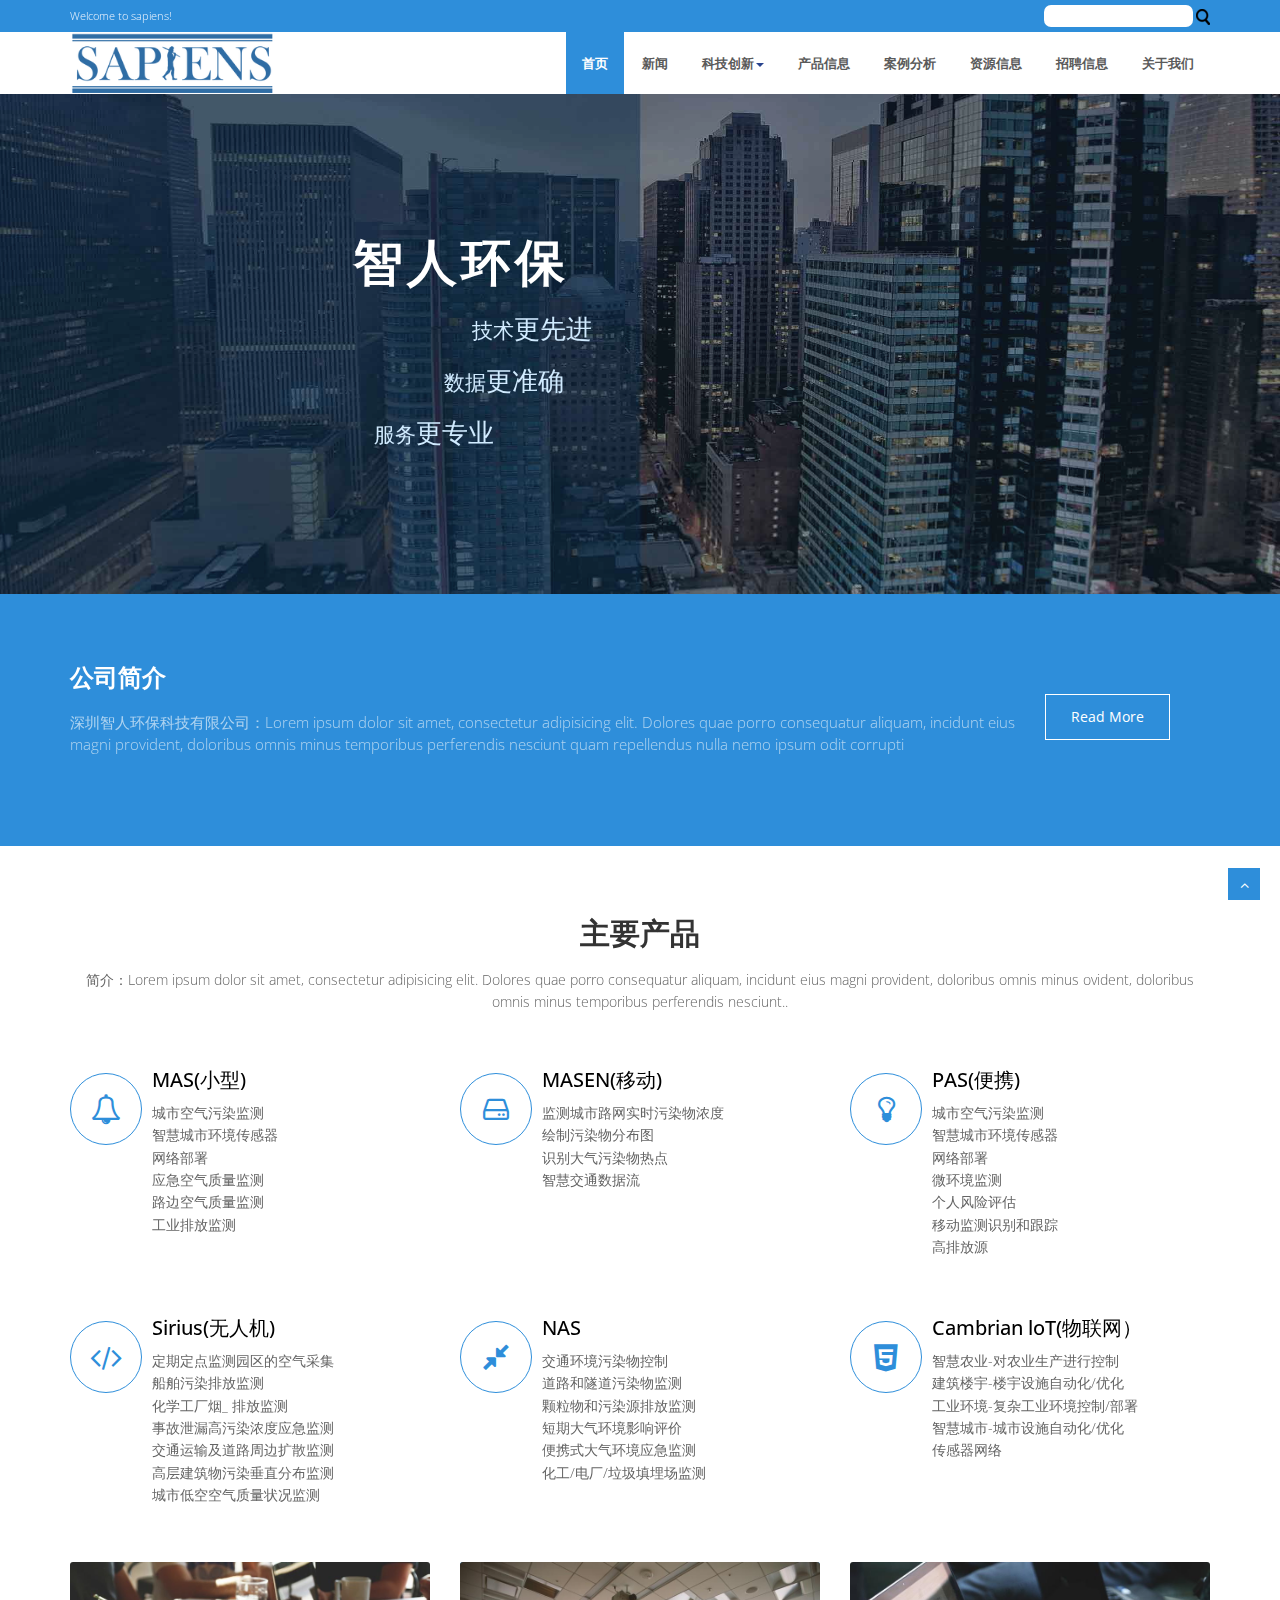
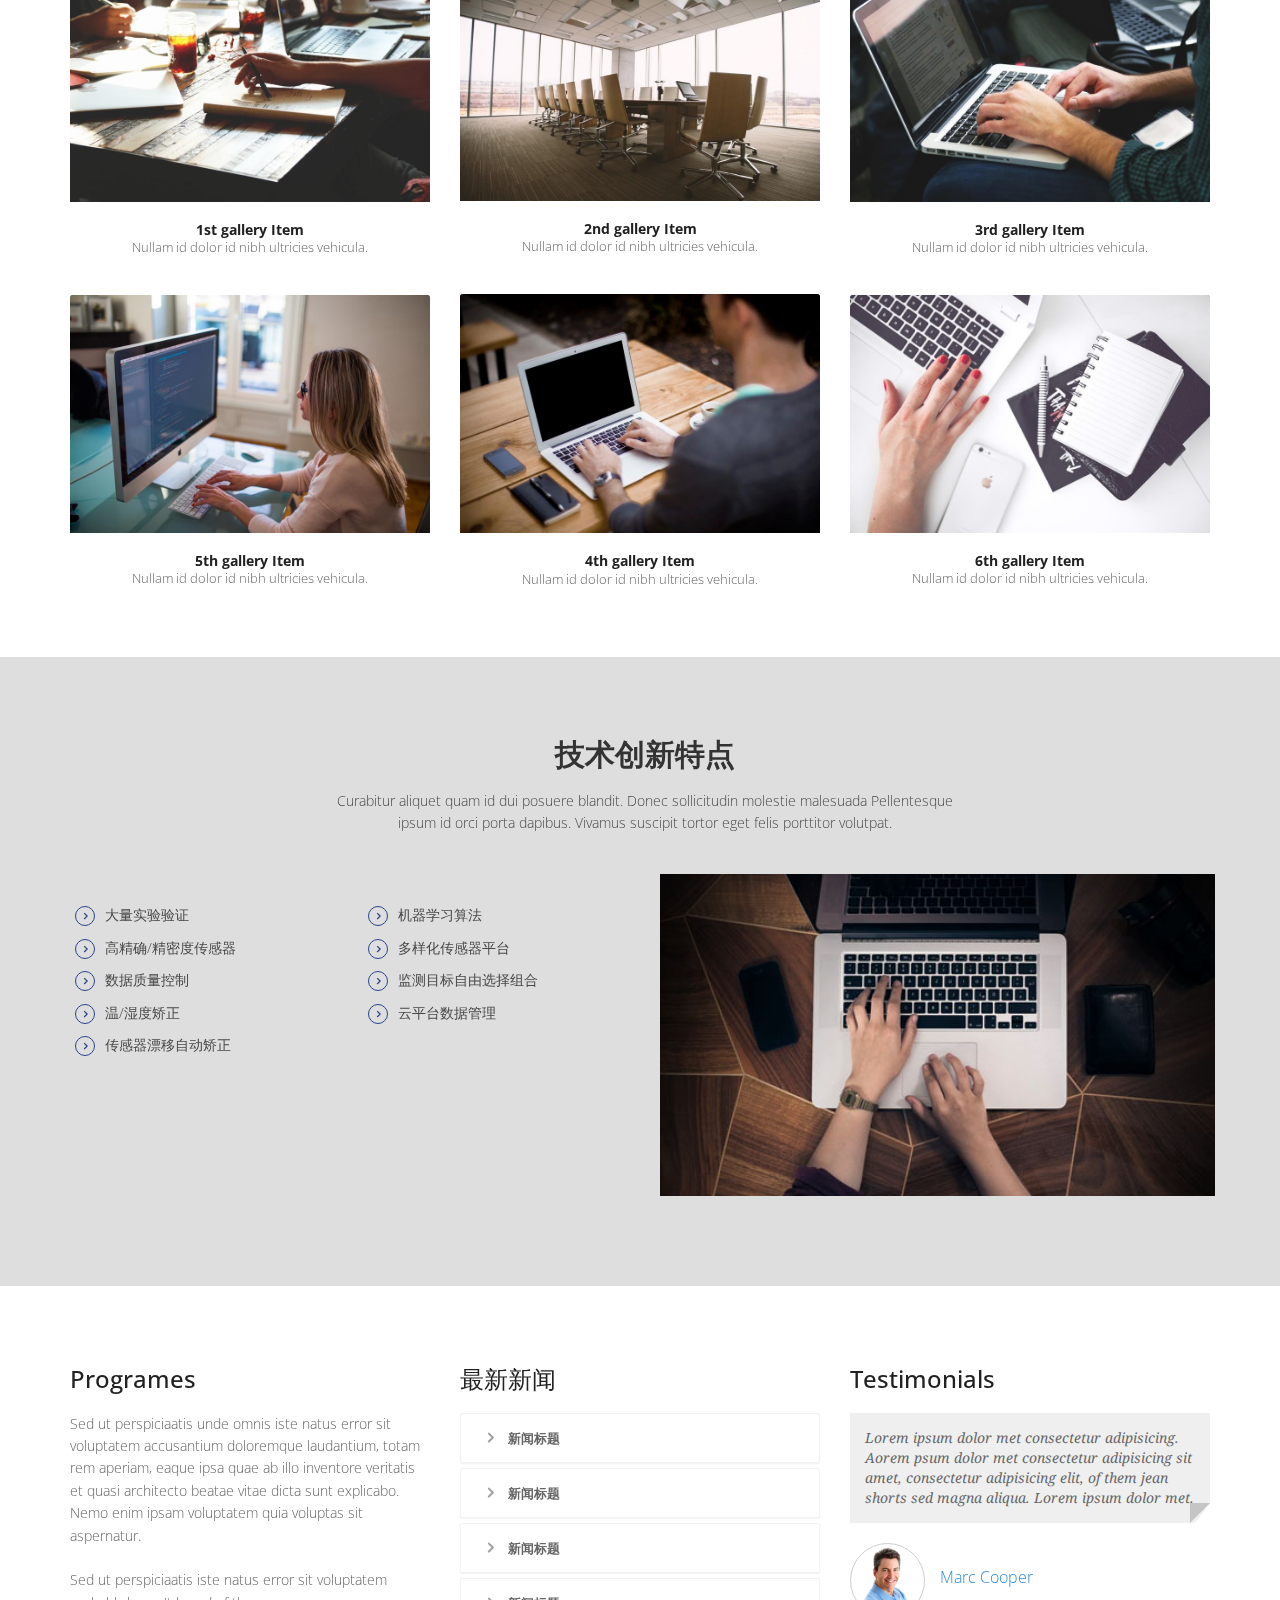
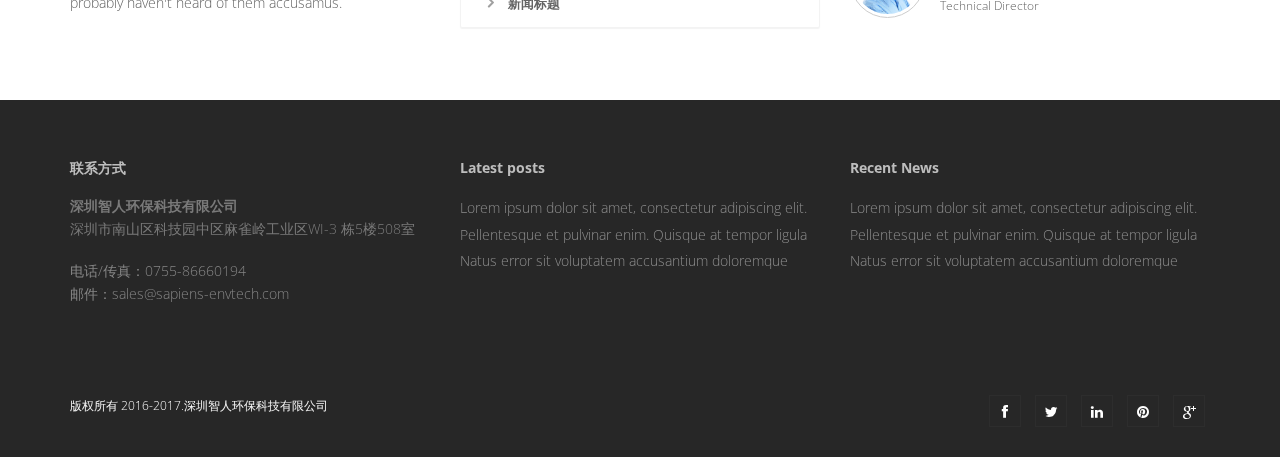
<file: index.html>
<!DOCTYPE html>
<html lang="en">
<head>
    <meta charset="utf-8">
    <title>Home</title>
    <meta name="viewport" content="width=device-width, initial-scale=1.0"/>
    <meta name="description" content=""/>
    <meta name="author" content=""/>
    <!-- css -->
    <link href="css/bootstrap.min.css" rel="stylesheet"/>
    <link href="css/fancybox/jquery.fancybox.css" rel="stylesheet">
    <link href="css/flexslider.css" rel="stylesheet"/>
    <!-- Vendor Styles -->
    <link href="css/magnific-popup.css" rel="stylesheet">
    <link href="css/style.css" rel="stylesheet"/>
    <link href="css/myStyle.css" rel="stylesheet"/>
    <link href="css/gallery-1.css" rel="stylesheet">

    <!-- HTML5 shim, for IE6-8 support of HTML5 elements -->
    <!--[if lt IE 9]>
    <script src="http://html5shim.googlecode.com/svn/trunk/html5.js"></script>
    <![endif]-->

</head>
<body>
<div id="wrapper" class="home-page">
    <div class="topbar">
        <div class="container">
            <div class="row">
                <div class="col-md-12">
                    <p class="pull-left hidden-xs">Welcome to sapiens!</p>
                    <p class="pull-right">
                        <input type="text" class="search-bar"/>
                        <a href="#"><img src="img/search.png"></a>
                    </p>
                </div>
            </div>
        </div>
    </div>
    <!-- start header -->
    <header>
        <div class="navbar navbar-default navbar-static-top">
            <div class="container">
                <div class="navbar-header">
                    <button type="button" class="navbar-toggle" data-toggle="collapse" data-target=".navbar-collapse">
                        <span class="icon-bar"></span>
                        <span class="icon-bar"></span>
                        <span class="icon-bar"></span>
                    </button>
                    <a class="navbar-brand" href="index.html"><img style="width: 8.6em" src="img/logo.png" alt="logo"/></a>
                </div>
                <div class="navbar-collapse collapse ">
                    <ul class="nav navbar-nav">
                        <li class="active"><a href="index.html">首页</a></li>
                        <li><a href="services.html">新闻</a></li>
                        <li class="dropdown">
                            <a href="#" data-toggle="dropdown" class="dropdown-toggle">科技创新<b class="caret"></b></a>
                            <ul class="dropdown-menu">
                                <li><a href="about.html">科技创新</a></li>
                                <li><a href="#">科技创新</a></li>
                                <li><a href="#">产品信息</a></li>
                                <li><a href="#">案例分析</a></li>
                            </ul>
                        </li>
                        <li><a href="portfolio.html">产品信息</a></li>
                        <li><a href="pricing.html">案例分析</a></li>
                        <li><a href="contact.html">资源信息</a></li>
                        <li><a href="contact.html">招聘信息</a></li>
                        <li><a href="contact.html">关于我们</a></li>
                    </ul>
                </div>
            </div>
        </div>
    </header>
    <!-- end header -->

    <section id="banner">

        <!-- Slider -->
        <div id="main-slider" class="flexslider">
            <ul class="slides">
                <li>
                    <img src="img/main_bg.jpg" style="max-height: 500px" alt=""/>
                    <div class="flex-caption">
                        <h3>智人环保&nbsp;&nbsp;&nbsp;</h3>
                        <p>技术<span style="font-size: 26px">更先进&nbsp;&nbsp;&nbsp;&nbsp;</span></p>
                        <p>数据<span style="font-size: 26px">更准确&nbsp;&nbsp;&nbsp;&nbsp;&nbsp;&nbsp;&nbsp;&nbsp;</span>
                        </p>
                        <p>服务<span style="font-size: 26px">更专业&nbsp;&nbsp;&nbsp;&nbsp;&nbsp;&nbsp;&nbsp;&nbsp;&nbsp;&nbsp;&nbsp;&nbsp;&nbsp;&nbsp;&nbsp;&nbsp;&nbsp;&nbsp;</span>
                        </p>
                    </div>
                </li>
            </ul>
        </div>
        <!-- end slider -->

    </section>
    <section id="call-to-action-2">
        <div class="container">
            <div class="row">
                <div class="col-md-10 col-sm-9">
                    <h3>公司简介</h3>
                    <p>深圳智人环保科技有限公司：Lorem ipsum dolor sit amet, consectetur adipisicing elit. Dolores quae porro
                        consequatur aliquam, incidunt eius magni provident, doloribus omnis minus temporibus perferendis
                        nesciunt quam repellendus nulla nemo ipsum odit corrupti</p>
                </div>
                <div class="col-md-2 col-sm-3">
                    <a href="#" class="btn btn-primary">Read More</a>
                </div>
            </div>
        </div>
    </section>

    <section id="content">

        <div class="container">
            <div class="row">
                <div class="col-md-12">
                    <div class="aligncenter"><h2 class="aligncenter">主要产品</h2>简介：Lorem ipsum dolor sit amet,
                        consectetur adipisicing elit. Dolores quae porro consequatur aliquam, incidunt eius magni
                        provident, doloribus omnis minus ovident, doloribus omnis minus temporibus perferendis
                        nesciunt..
                    </div>
                    <br/>
                </div>
            </div>
            <div class="row">
                <div class="col-sm-4 info-blocks">
                    <i class="icon-info-blocks fa fa-bell-o"></i>
                    <div class="info-blocks-in">
                        <h3>MAS(小型)</h3>
                        <p>城市空气污染监测<br>智慧城市环境传感器<br>网络部署<br>应急空气质量监测<br>路边空气质量监测<br>工业排放监测</p>
                    </div>
                </div>
                <div class="col-sm-4 info-blocks">
                    <i class="icon-info-blocks fa fa-hdd-o"></i>
                    <div class="info-blocks-in">
                        <h3>MASEN(移动)</h3>
                        <p>监测城市路网实时污染物浓度<br>
                            绘制污染物分布图<br>
                            识别大气污染物热点<br>
                            智慧交通数据流</p>
                    </div>
                </div>
                <div class="col-sm-4 info-blocks">
                    <i class="icon-info-blocks fa fa-lightbulb-o"></i>
                    <div class="info-blocks-in">
                        <h3>PAS(便携)</h3>
                        <p>城市空气污染监测<br>智慧城市环境传感器<br>网络部署<br>微环境监测<br>个人风险评估<br>移动监测识别和跟踪<br>高排放源</p>
                    </div>
                </div>
            </div>
            <div class="row">
                <div class="col-sm-4 info-blocks">
                    <i class="icon-info-blocks fa fa-code"></i>
                    <div class="info-blocks-in">
                        <h3>Sirius(无人机)</h3>
                        <p>定期定点监测园区的空气采集<br>
                            船舶污染排放监测<br>
                            化学工厂烟_ 排放监测<br>
                            事故泄漏高污染浓度应急监测<br>
                            交通运输及道路周边扩散监测<br>
                            高层建筑物污染垂直分布监测<br>
                            城市低空空气质量状况监测</p>
                    </div>
                </div>
                <div class="col-sm-4 info-blocks">
                    <i class="icon-info-blocks fa fa-compress"></i>
                    <div class="info-blocks-in">
                        <h3>NAS</h3>
                        <p>交通环境污染物控制<br>
                            道路和隧道污染物监测<br>
                            颗粒物和污染源排放监测<br>
                            短期大气环境影响评价<br>
                            便携式大气环境应急监测<br>
                            化工/电厂/垃圾填埋场监测</p>
                    </div>
                </div>
                <div class="col-sm-4 info-blocks">
                    <i class="icon-info-blocks fa fa-html5"></i>
                    <div class="info-blocks-in">
                        <h3>Cambrian loT(物联网）</h3>
                        <p>智慧农业-对农业生产进行控制<br>
                            建筑楼宇-楼宇设施自动化/优化<br>
                            工业环境-复杂工业环境控制/部署<br>
                            智慧城市-城市设施自动化/优化<br>
                            传感器网络
                        <p>
                    </div>
                </div>
            </div>
        </div>
    </section>
    <section id="gallery-1" class="content-block section-wrapper gallery-1">
        <div class="container">
            <!-- /.gallery-filter -->
            <div class="row">
                <div id="isotope-gallery-container">
                    <div class="col-md-4 col-sm-6 col-xs-12 gallery-item-wrapper artwork creative">
                        <div class="gallery-item">
                            <div class="gallery-thumb">
                                <img src="img/works/1.jpg" class="img-responsive" alt="1st gallery Thumb">
                                <div class="image-overlay"></div>
                                <a href="img/works/1.jpg" class="gallery-zoom"><i class="fa fa-eye"></i></a>
                                <a href="#" class="gallery-link"><i class="fa fa-link"></i></a>
                            </div>
                            <div class="gallery-details">
                                <div class="editContent">
                                    <h5>1st gallery Item</h5>
                                </div>
                                <div class="editContent">
                                    <p>Nullam id dolor id nibh ultricies vehicula.</p>
                                </div>
                            </div>
                        </div>
                    </div>
                    <!-- /.gallery-item-wrapper -->
                    <div class="col-md-4 col-sm-6 col-xs-12 gallery-item-wrapper nature outside">
                        <div class="gallery-item">
                            <div class="gallery-thumb">
                                <img src="img/works/2.jpg" class="img-responsive" alt="2nd gallery Thumb">
                                <div class="image-overlay"></div>
                                <a href="img/works/2.jpg" class="gallery-zoom"><i class="fa fa-eye"></i></a>
                                <a href="#" class="gallery-link"><i class="fa fa-link"></i></a>
                            </div>
                            <div class="gallery-details">
                                <div class="editContent">
                                    <h5>2nd gallery Item</h5>
                                </div>
                                <div class="editContent">
                                    <p>Nullam id dolor id nibh ultricies vehicula.</p>
                                </div>
                            </div>
                        </div>
                    </div>
                    <!-- /.gallery-item-wrapper -->
                    <div class="col-md-4 col-sm-6 col-xs-12 gallery-item-wrapper photography artwork">
                        <div class="gallery-item">
                            <div class="gallery-thumb">
                                <img src="img/works/3.jpg" class="img-responsive" alt="3rd gallery Thumb">
                                <div class="image-overlay"></div>
                                <a href="img/works/3.jpg" class="gallery-zoom"><i class="fa fa-eye"></i></a>
                                <a href="#" class="gallery-link"><i class="fa fa-link"></i></a>
                            </div>
                            <div class="gallery-details">
                                <div class="editContent">
                                    <h5>3rd gallery Item</h5>
                                </div>
                                <div class="editContent">
                                    <p>Nullam id dolor id nibh ultricies vehicula.</p>
                                </div>
                            </div>
                        </div>
                    </div>
                    <!-- /.gallery-item-wrapper -->
                    <div class="col-md-4 col-sm-6 col-xs-12 gallery-item-wrapper creative nature">
                        <div class="gallery-item">
                            <div class="gallery-thumb">
                                <img src="img/works/4.jpg" class="img-responsive" alt="4th gallery Thumb">
                                <div class="image-overlay"></div>
                                <a href="img/works/4.jpg" class="gallery-zoom"><i class="fa fa-eye"></i></a>
                                <a href="#" class="gallery-link"><i class="fa fa-link"></i></a>
                            </div>
                            <div class="gallery-details">
                                <div class="editContent">
                                    <h5>4th gallery Item</h5>
                                </div>
                                <div class="editContent">
                                    <p>Nullam id dolor id nibh ultricies vehicula.</p>
                                </div>
                            </div>
                        </div>
                    </div>
                    <!-- /.gallery-item-wrapper -->
                    <div class="col-md-4 col-sm-6 col-xs-12 gallery-item-wrapper nature">
                        <div class="gallery-item">
                            <div class="gallery-thumb">
                                <img src="img/works/5.jpg" class="img-responsive" alt="5th gallery Thumb">
                                <div class="image-overlay"></div>
                                <a href="img/works/5.jpg" class="gallery-zoom"><i class="fa fa-eye"></i></a>
                                <a href="#" class="gallery-link"><i class="fa fa-link"></i></a>
                            </div>
                            <div class="gallery-details">
                                <div class="editContent">
                                    <h5>5th gallery Item</h5>
                                </div>
                                <div class="editContent">
                                    <p>Nullam id dolor id nibh ultricies vehicula.</p>
                                </div>
                            </div>
                        </div>
                    </div>
                    <!-- /.gallery-item-wrapper -->
                    <div class="col-md-4 col-sm-6 col-xs-12 gallery-item-wrapper artwork creative">
                        <div class="gallery-item">
                            <div class="gallery-thumb">
                                <img src="img/works/6.jpg" class="img-responsive" alt="6th gallery Thumb">
                                <div class="image-overlay"></div>
                                <a href="img/works/6.jpg" class="gallery-zoom"><i class="fa fa-eye"></i></a>
                                <a href="#" class="gallery-link"><i class="fa fa-link"></i></a>
                            </div>
                            <div class="gallery-details">
                                <div class="editContent">
                                    <h5>6th gallery Item</h5>
                                </div>
                                <div class="editContent">
                                    <p>Nullam id dolor id nibh ultricies vehicula.</p>
                                </div>
                            </div>
                        </div>
                    </div>

                </div>
                <!-- /.isotope-gallery-container -->
            </div>
            <!-- /.row -->
            <!-- /.container -->
        </div>
    </section>

    <section class="section-padding gray-bg">
        <div class="container">
            <div class="row">
                <div class="col-md-12">
                    <div class="section-title text-center">
                        <h2>技术创新特点</h2>
                        <p>Curabitur aliquet quam id dui posuere blandit. Donec sollicitudin molestie malesuada
                            Pellentesque <br>ipsum id orci porta dapibus. Vivamus suscipit tortor eget felis porttitor
                            volutpat.</p>
                    </div>
                </div>
            </div>
            <div class="row">
                <div class="col-md-3 col-sm-3">
                    <div class="about-text">
                        <ul class="withArrow">
                            <li><span class="fa fa-angle-right"></span>大量实验验证</li>
                            <li><span class="fa fa-angle-right"></span>高精确/精密度传感器</li>
                            <li><span class="fa fa-angle-right"></span>数据质量控制</li>
                            <li><span class="fa fa-angle-right"></span>温/湿度矫正</li>
                            <li><span class="fa fa-angle-right"></span>传感器漂移自动矫正</li>
                        </ul>
                    </div>
                </div>
                <div class="col-md-3 col-sm-3">
                    <div class="about-text">
                        <ul class="withArrow">
                            <li><span class="fa fa-angle-right"></span>机器学习算法</li>
                            <li><span class="fa fa-angle-right"></span>多样化传感器平台</li>
                            <li><span class="fa fa-angle-right"></span>监测目标自由选择组合</li>
                            <li><span class="fa fa-angle-right"></span>云平台数据管理</li>
                        </ul>
                    </div>
                </div>
                <div class="col-md-6 col-sm-6">
                    <div class="about-image">
                        <img src="img/about.jpg" alt="About Images">
                    </div>
                </div>
            </div>
        </div>
    </section>


    <div class="about home-about">
        <div class="container">

            <div class="row">
                <div class="col-md-4">
                    <!-- Heading and para -->
                    <div class="block-heading-two">
                        <h3><span>Programes</span></h3>
                    </div>
                    <p>Sed ut perspiciaatis unde omnis iste natus error sit voluptatem accusantium doloremque
                        laudantium, totam rem aperiam, eaque ipsa quae ab illo inventore veritatis et quasi architecto
                        beatae vitae dicta sunt explicabo. Nemo enim ipsam voluptatem quia voluptas sit aspernatur. <br><br>Sed
                        ut perspiciaatis iste natus error sit voluptatem probably haven't heard of them accusamus.</p>
                </div>
                <div class="col-md-4">
                    <div class="block-heading-two">
                        <h3><span>最新新闻</span></h3>
                    </div>
                    <!-- Accordion starts -->
                    <div class="panel-group" id="accordion-alt3">
                        <!-- Panel. Use "panel-XXX" class for different colors. Replace "XXX" with color. -->
                        <div class="panel">
                            <!-- Panel heading -->
                            <div class="panel-heading">
                                <h4 class="panel-title">
                                    <a data-toggle="collapse" data-parent="#accordion-alt3" href="#collapseOne-alt3">
                                        <i class="fa fa-angle-right"></i>新闻标题
                                    </a>
                                </h4>
                            </div>
                            <div id="collapseOne-alt3" class="panel-collapse collapse">
                                <!-- Panel body -->
                                <div class="panel-body">
                                    摘要
                                </div>
                            </div>
                        </div>
                        <div class="panel">
                            <!-- Panel heading -->
                            <div class="panel-heading">
                                <h4 class="panel-title">
                                    <a data-toggle="collapse" data-parent="#accordion-alt3" href="#collapseOne-alt3">
                                        <i class="fa fa-angle-right"></i>新闻标题
                                    </a>
                                </h4>
                            </div>
                            <div id="collapseOne-alt3" class="panel-collapse collapse">
                                <!-- Panel body -->
                                <div class="panel-body">
                                    摘要
                                </div>
                            </div>
                        </div>
                        <div class="panel">
                            <!-- Panel heading -->
                            <div class="panel-heading">
                                <h4 class="panel-title">
                                    <a data-toggle="collapse" data-parent="#accordion-alt3" href="#collapseOne-alt3">
                                        <i class="fa fa-angle-right"></i>新闻标题
                                    </a>
                                </h4>
                            </div>
                            <div id="collapseOne-alt3" class="panel-collapse collapse">
                                <!-- Panel body -->
                                <div class="panel-body">
                                    摘要
                                </div>
                            </div>
                        </div>
                        <div class="panel">
                            <!-- Panel heading -->
                            <div class="panel-heading">
                                <h4 class="panel-title">
                                    <a data-toggle="collapse" data-parent="#accordion-alt3" href="#collapseOne-alt3">
                                        <i class="fa fa-angle-right"></i>新闻标题
                                    </a>
                                </h4>
                            </div>
                            <div id="collapseOne-alt3" class="panel-collapse collapse">
                                <!-- Panel body -->
                                <div class="panel-body">
                                    摘要
                                </div>
                            </div>
                        </div>
                    </div>
                    <!-- Accordion ends -->

                </div>

                <div class="col-md-4">
                    <div class="block-heading-two">
                        <h3><span>Testimonials</span></h3>
                    </div>
                    <div class="testimonials">
                        <div class="active item">
                            <blockquote><p>Lorem ipsum dolor met consectetur adipisicing. Aorem psum dolor met
                                consectetur adipisicing sit amet, consectetur adipisicing elit, of them jean shorts sed
                                magna aliqua. Lorem ipsum dolor met.</p></blockquote>
                            <div class="carousel-info">
                                <img alt="" src="img/team4.jpg" class="pull-left">
                                <div class="pull-left">
                                    <span class="testimonials-name">Marc Cooper</span>
                                    <span class="testimonials-post">Technical Director</span>
                                </div>
                            </div>
                        </div>
                    </div>
                </div>
            </div>
            <br>
        </div>

    </div>


    <footer>
        <div class="container">
            <div class="row">
                <div class="col-lg-4">
                    <div class="widget">
                        <h5 class="widgetheading">联系方式</h5>
                        <address>
                            <strong>深圳智人环保科技有限公司</strong><br>
                            深圳市南山区科技园中区麻雀岭工业区WI-3 栋5楼508室
                        </address>
                        <p>
                            <i class="icon-phone"></i>电话/传真：0755-86660194<br>
                            <i class="icon-envelope-alt"></i>邮件：sales@sapiens-envtech.com
                        </p>
                    </div>
                </div>
                <div class="col-lg-4">
                    <div class="widget">
                        <h5 class="widgetheading">Latest posts</h5>
                        <ul class="link-list">
                            <li><a href="#">Lorem ipsum dolor sit amet, consectetur adipiscing elit.</a></li>
                            <li><a href="#">Pellentesque et pulvinar enim. Quisque at tempor ligula</a></li>
                            <li><a href="#">Natus error sit voluptatem accusantium doloremque</a></li>
                        </ul>
                    </div>
                </div>
                <div class="col-lg-4">
                    <div class="widget">
                        <h5 class="widgetheading">Recent News</h5>
                        <ul class="link-list">
                            <li><a href="#">Lorem ipsum dolor sit amet, consectetur adipiscing elit.</a></li>
                            <li><a href="#">Pellentesque et pulvinar enim. Quisque at tempor ligula</a></li>
                            <li><a href="#">Natus error sit voluptatem accusantium doloremque</a></li>
                        </ul>
                    </div>
                </div>
            </div>
        </div>
        <div id="sub-footer">
            <div class="container">
                <div class="row">
                    <div class="col-lg-6">
                        <div class="copyright">
                            <p>
                                版权所有 2016-2017.深圳智人环保科技有限公司
                            </p>
                        </div>
                    </div>
                    <div class="col-lg-6">
                        <ul class="social-network">
                            <li><a href="#" data-placement="top" title="Facebook"><i class="fa fa-facebook"></i></a>
                            </li>
                            <li><a href="#" data-placement="top" title="Twitter"><i class="fa fa-twitter"></i></a></li>
                            <li><a href="#" data-placement="top" title="Linkedin"><i class="fa fa-linkedin"></i></a>
                            </li>
                            <li><a href="#" data-placement="top" title="Pinterest"><i class="fa fa-pinterest"></i></a>
                            </li>
                            <li><a href="#" data-placement="top" title="Google plus"><i
                                    class="fa fa-google-plus"></i></a></li>
                        </ul>
                    </div>
                </div>
            </div>
        </div>
    </footer>
</div>
<a href="#" class="scrollup"><i class="fa fa-angle-up active"></i></a>
<!-- javascript
    ================================================== -->
<!-- Placed at the end of the document so the pages load faster -->
<script src="js/jquery.js"></script>
<script src="js/jquery.easing.1.3.js"></script>
<script src="js/bootstrap.min.js"></script>
<script src="js/jquery.fancybox.pack.js"></script>
<script src="js/jquery.fancybox-media.js"></script>
<script src="js/jquery.flexslider.js"></script>
<script src="js/animate.js"></script>
<!-- Vendor Scripts -->
<script src="js/modernizr.custom.js"></script>
<script src="js/jquery.isotope.min.js"></script>
<script src="js/jquery.magnific-popup.min.js"></script>
<script src="js/animate.js"></script>
<script src="js/custom.js"></script>
</body>
</html>
</file>
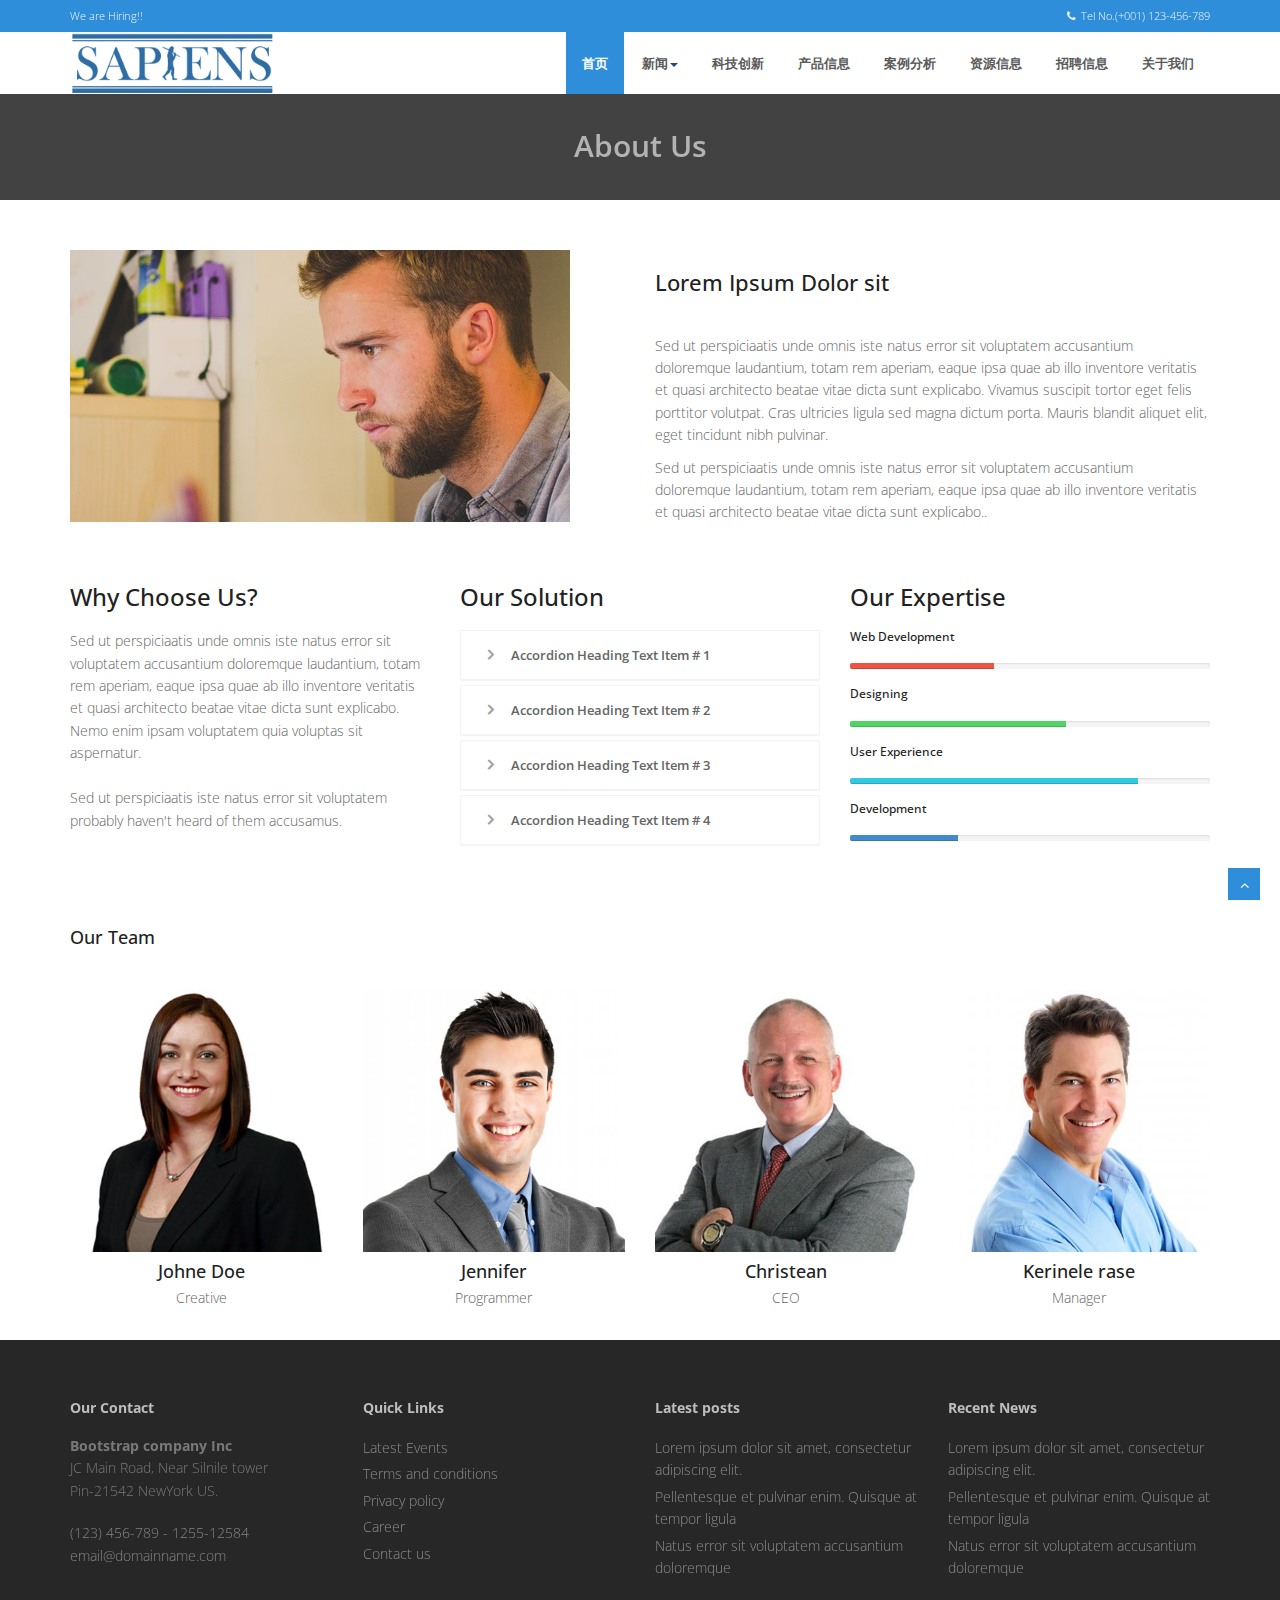
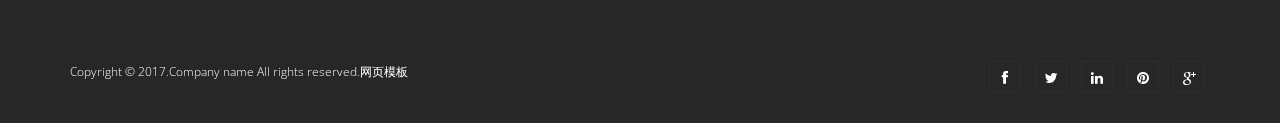
<file: about.html>
<!DOCTYPE html>
<html lang="en">
<head>
<meta charset="utf-8">
<title></title>
<meta name="viewport" content="width=device-width, initial-scale=1.0" />
<meta name="description" content="" />
<meta name="author" content="" />
<!-- css -->
<link href="css/bootstrap.min.css" rel="stylesheet" />
<link href="css/fancybox/jquery.fancybox.css" rel="stylesheet"> 
<link href="css/flexslider.css" rel="stylesheet" />
<link href="css/style.css" rel="stylesheet" />
 
<!-- HTML5 shim, for IE6-8 support of HTML5 elements -->
<!--[if lt IE 9]>
      <script src="http://html5shim.googlecode.com/svn/trunk/html5.js"></script>
    <![endif]-->

</head>
<body>
<div id="wrapper">
<div class="topbar">
  <div class="container">
    <div class="row">
      <div class="col-md-12">
        <p class="pull-left hidden-xs">We are Hiring!!</p>
        <p class="pull-right"><i class="fa fa-phone"></i>Tel No.(+001) 123-456-789</p>
      </div>
    </div>
  </div>
</div>
	<!-- start header -->
	<header>
		<div class="navbar navbar-default navbar-static-top">
			<div class="container">
				<div class="navbar-header">
					<button type="button" class="navbar-toggle" data-toggle="collapse" data-target=".navbar-collapse">
						<span class="icon-bar"></span>
						<span class="icon-bar"></span>
						<span class="icon-bar"></span>
					</button>
					<a class="navbar-brand" href="index.html"><img style="width: 8.6em" src="img/logo.png" alt="logo"/></a>
				</div>
				<div class="navbar-collapse collapse ">
					<ul class="nav navbar-nav">
						<li class="active"><a href="index.html">首页</a></li>
						<li class="dropdown">
							<a href="#" data-toggle="dropdown" class="dropdown-toggle">新闻<b class="caret"></b></a>
							<ul class="dropdown-menu">
								<li><a href="about.html">新闻</a></li>
								<li><a href="#">科技创新</a></li>
								<li><a href="#">产品信息</a></li>
								<li><a href="#">案例分析</a></li>
							</ul>
						</li>
						<li><a href="services.html">科技创新</a></li>
						<li><a href="portfolio.html">产品信息</a></li>
						<li><a href="pricing.html">案例分析</a></li>
						<li><a href="contact.html">资源信息</a></li>
						<li><a href="contact.html">招聘信息</a></li>
						<li><a href="contact.html">关于我们</a></li>
					</ul>
				</div>
			</div>
		</div>
	</header>
	<!-- end header -->
	<section id="inner-headline">
	<div class="container">
		<div class="row">
			<div class="col-lg-12">
				<h2 class="pageTitle">About Us</h2>
			</div>
		</div>
	</div>
	</section>
	<section id="content">
	<section class="section-padding">
		<div class="container">
			<div class="row showcase-section">
				<div class="col-md-6">
					<img src="img/dev1.png" alt="showcase image">
				</div>
				<div class="col-md-6">
					<div class="about-text">
						<h3>Lorem Ipsum Dolor sit</h3>
						<p>Sed ut perspiciaatis unde omnis iste natus error sit voluptatem accusantium doloremque laudantium, totam rem aperiam, eaque ipsa quae ab illo inventore veritatis et quasi architecto beatae vitae dicta sunt explicabo. Vivamus suscipit tortor eget felis porttitor volutpat. Cras ultricies ligula sed magna dictum porta. Mauris blandit aliquet elit, eget tincidunt nibh pulvinar.</p>
						 <p>Sed ut perspiciaatis unde omnis iste natus error sit voluptatem accusantium doloremque laudantium, totam rem aperiam, eaque ipsa quae ab illo inventore veritatis et quasi architecto beatae vitae dicta sunt explicabo..</p>
					</div>
				</div>
			</div>
		</div>
	</section>
	<div class="container">
					
					<div class="about">
				
						
						<div class="row">
							<div class="col-md-4">
								<!-- Heading and para -->
								<div class="block-heading-two">
									<h3><span>Why Choose Us?</span></h3>
								</div>
								<p>Sed ut perspiciaatis unde omnis iste natus error sit voluptatem accusantium doloremque laudantium, totam rem aperiam, eaque ipsa quae ab illo inventore veritatis et quasi architecto beatae vitae dicta sunt explicabo. Nemo enim ipsam voluptatem quia voluptas sit aspernatur. <br/><br/>Sed ut perspiciaatis iste natus error sit voluptatem probably haven't heard of them accusamus.</p>
							</div>
							<div class="col-md-4">
								<div class="block-heading-two">
									<h3><span>Our Solution</span></h3>
								</div>		
								<!-- Accordion starts -->
								<div class="panel-group" id="accordion-alt3">
								 <!-- Panel. Use "panel-XXX" class for different colors. Replace "XXX" with color. -->
								  <div class="panel">	
									<!-- Panel heading -->
									 <div class="panel-heading">
										<h4 class="panel-title">
										  <a data-toggle="collapse" data-parent="#accordion-alt3" href="#collapseOne-alt3">
											<i class="fa fa-angle-right"></i> Accordion Heading Text Item # 1
										  </a>
										</h4>
									 </div>
									 <div id="collapseOne-alt3" class="panel-collapse collapse">
										<!-- Panel body -->
										<div class="panel-body">
										  Sed ut perspiciaatis unde omnis iste natus error sit voluptatem accusantium doloremque laudantium, totam rem aperiam, eaque ipsa quae ab illo inventore veritatis et quasi architecto beatae vitae dicta sunt explicabo. Nemo enim ipsam voluptatem quia voluptas
										</div>
									 </div>
								  </div>
								  <div class="panel">
									 <div class="panel-heading">
										<h4 class="panel-title">
										  <a data-toggle="collapse" data-parent="#accordion-alt3" href="#collapseTwo-alt3">
											<i class="fa fa-angle-right"></i> Accordion Heading Text Item # 2
										  </a>
										</h4>
									 </div>
									 <div id="collapseTwo-alt3" class="panel-collapse collapse">
										<div class="panel-body">
										  Sed ut perspiciaatis unde omnis iste natus error sit voluptatem accusantium doloremque laudantium, totam rem aperiam, eaque ipsa quae ab illo inventore veritatis et quasi architecto beatae vitae dicta sunt explicabo. Nemo enim ipsam voluptatem quia voluptas
										</div>
									 </div>
								  </div>
								  <div class="panel">
									 <div class="panel-heading">
										<h4 class="panel-title">
										  <a data-toggle="collapse" data-parent="#accordion-alt3" href="#collapseThree-alt3">
											<i class="fa fa-angle-right"></i> Accordion Heading Text Item # 3
										  </a>
										</h4>
									 </div>
									 <div id="collapseThree-alt3" class="panel-collapse collapse">
										<div class="panel-body">
										  Sed ut perspiciaatis unde omnis iste natus error sit voluptatem accusantium doloremque laudantium, totam rem aperiam, eaque ipsa quae ab illo inventore veritatis et quasi architecto beatae vitae dicta sunt explicabo. Nemo enim ipsam voluptatem quia voluptas
										</div>
									 </div>
								  </div>
								  <div class="panel">
									 <div class="panel-heading">
										<h4 class="panel-title">
										  <a data-toggle="collapse" data-parent="#accordion-alt3" href="#collapseFour-alt3">
											<i class="fa fa-angle-right"></i> Accordion Heading Text Item # 4
										  </a>
										</h4>
									 </div>
									 <div id="collapseFour-alt3" class="panel-collapse collapse">
										<div class="panel-body">
										  Sed ut perspiciaatis unde omnis iste natus error sit voluptatem accusantium doloremque laudantium, totam rem aperiam, eaque ipsa quae ab illo inventore veritatis et quasi architecto beatae vitae dicta sunt explicabo. Nemo enim ipsam voluptatem quia voluptas
										</div>
									 </div>
								  </div>
								</div>
								<!-- Accordion ends -->
								
							</div>
							
							<div class="col-md-4">
								<div class="block-heading-two">
									<h3><span>Our Expertise</span></h3>
								</div>								
								<h6>Web Development</h6>
								<div class="progress pb-sm">
								  <!-- White color (progress-bar-white) -->
								  <div class="progress-bar progress-bar-red" role="progressbar" aria-valuenow="40" aria-valuemin="0" aria-valuemax="100" style="width: 40%">
									 <span class="sr-only">40% Complete (success)</span>
								  </div>
								</div>
								<h6>Designing</h6>
								<div class="progress pb-sm">
								  <div class="progress-bar progress-bar-green" role="progressbar" aria-valuenow="60" aria-valuemin="0" aria-valuemax="100" style="width: 60%">
									 <span class="sr-only">40% Complete (success)</span>
								  </div>
								</div>
								<h6>User Experience</h6>
								<div class="progress pb-sm">
								  <div class="progress-bar progress-bar-lblue" role="progressbar" aria-valuenow="80" aria-valuemin="0" aria-valuemax="100" style="width: 80%">
									 <span class="sr-only">40% Complete (success)</span>
								  </div>
								</div>
								<h6>Development</h6>
								<div class="progress pb-sm">
								  <div class="progress-bar progress-bar-yellow" role="progressbar" aria-valuenow="30" aria-valuemin="0" aria-valuemax="100" style="width: 30%">
									 <span class="sr-only">40% Complete (success)</span>
								  </div>
								</div>
							</div>
							
						</div>
						
						 						
						 
						<br>
						<!-- Our Team starts -->
				
						<!-- Heading -->
						<div class="block-heading-six">
							<h4 class="bg-color">Our Team</h4>
						</div>
						<br>
						
						<!-- Our team starts -->
						
						<div class="team-six">
							<div class="row">
								<div class="col-md-3 col-sm-6">
									<!-- Team Member -->
									<div class="team-member">
										<!-- Image -->
										<img class="img-responsive" src="img/team1.jpg" alt="">
										<!-- Name -->
										<h4>Johne Doe</h4>
										<span class="deg">Creative</span> 
									</div>
								</div>
								<div class="col-md-3 col-sm-6">
									<!-- Team Member -->
									<div class="team-member">
										<!-- Image -->
										<img class="img-responsive" src="img/team2.jpg" alt="">
										<!-- Name -->
										<h4>Jennifer</h4>
										<span class="deg">Programmer</span> 
									</div>
								</div>
								<div class="col-md-3 col-sm-6">
									<!-- Team Member -->
									<div class="team-member">
										<!-- Image -->
										<img class="img-responsive" src="img/team3.jpg" alt="">
										<!-- Name -->
										<h4>Christean</h4>
										<span class="deg">CEO</span> 
									</div>
								</div>
								<div class="col-md-3 col-sm-6">
									<!-- Team Member -->
									<div class="team-member">
										<!-- Image -->
										<img class="img-responsive" src="img/team4.jpg" alt="">
										<!-- Name -->
										<h4>Kerinele rase</h4>
										<span class="deg">Manager</span> 
									</div>
								</div>
							</div>
						</div>
						
						<!-- Our team ends -->
					  
						
					</div>
									
				</div>
	</section>
	<footer>
	<div class="container">
		<div class="row">
			<div class="col-lg-3">
				<div class="widget">
					<h5 class="widgetheading">Our Contact</h5>
					<address>
					<strong>Bootstrap company Inc</strong><br>
					JC Main Road, Near Silnile tower<br>
					 Pin-21542 NewYork US.</address>
					<p>
						<i class="icon-phone"></i> (123) 456-789 - 1255-12584 <br>
						<i class="icon-envelope-alt"></i> email@domainname.com
					</p>
				</div>
			</div>
			<div class="col-lg-3">
				<div class="widget">
					<h5 class="widgetheading">Quick Links</h5>
					<ul class="link-list">
						<li><a href="#">Latest Events</a></li>
						<li><a href="#">Terms and conditions</a></li>
						<li><a href="#">Privacy policy</a></li>
						<li><a href="#">Career</a></li>
						<li><a href="#">Contact us</a></li>
					</ul>
				</div>
			</div>
			<div class="col-lg-3">
				<div class="widget">
					<h5 class="widgetheading">Latest posts</h5>
					<ul class="link-list">
						<li><a href="#">Lorem ipsum dolor sit amet, consectetur adipiscing elit.</a></li>
						<li><a href="#">Pellentesque et pulvinar enim. Quisque at tempor ligula</a></li>
						<li><a href="#">Natus error sit voluptatem accusantium doloremque</a></li>
					</ul>
				</div>
			</div>
			<div class="col-lg-3">
					<div class="widget">
					<h5 class="widgetheading">Recent News</h5>
					<ul class="link-list">
						<li><a href="#">Lorem ipsum dolor sit amet, consectetur adipiscing elit.</a></li>
						<li><a href="#">Pellentesque et pulvinar enim. Quisque at tempor ligula</a></li>
						<li><a href="#">Natus error sit voluptatem accusantium doloremque</a></li>
					</ul>
				</div>
			</div>
		</div>
	</div>
	<div id="sub-footer">
		<div class="container">
			<div class="row">
				<div class="col-lg-6">
					<div class="copyright">
						<p>
							Copyright &copy; 2017.Company name All rights reserved.<a target="_blank" href="http://sc.chinaz.com/moban/">&#x7F51;&#x9875;&#x6A21;&#x677F;</a>
						</p>
					</div>
				</div>
				<div class="col-lg-6">
					<ul class="social-network">
						<li><a href="#" data-placement="top" title="Facebook"><i class="fa fa-facebook"></i></a></li>
						<li><a href="#" data-placement="top" title="Twitter"><i class="fa fa-twitter"></i></a></li>
						<li><a href="#" data-placement="top" title="Linkedin"><i class="fa fa-linkedin"></i></a></li>
						<li><a href="#" data-placement="top" title="Pinterest"><i class="fa fa-pinterest"></i></a></li>
						<li><a href="#" data-placement="top" title="Google plus"><i class="fa fa-google-plus"></i></a></li>
					</ul>
				</div>
			</div>
		</div>
	</div>
	</footer>
</div>
<a href="#" class="scrollup"><i class="fa fa-angle-up active"></i></a>
<!-- javascript
    ================================================== -->
<!-- Placed at the end of the document so the pages load faster -->
<script src="js/jquery.js"></script>
<script src="js/jquery.easing.1.3.js"></script>
<script src="js/bootstrap.min.js"></script>
<script src="js/jquery.fancybox.pack.js"></script>
<script src="js/jquery.fancybox-media.js"></script> 
<script src="js/jquery.flexslider.js"></script>
<script src="js/animate.js"></script>
<!-- Vendor Scripts -->
<script src="js/modernizr.custom.js"></script>
<script src="js/jquery.isotope.min.js"></script>
<script src="js/jquery.magnific-popup.min.js"></script>
<script src="js/animate.js"></script>
<script src="js/custom.js"></script>
</body>
</html>
</file>
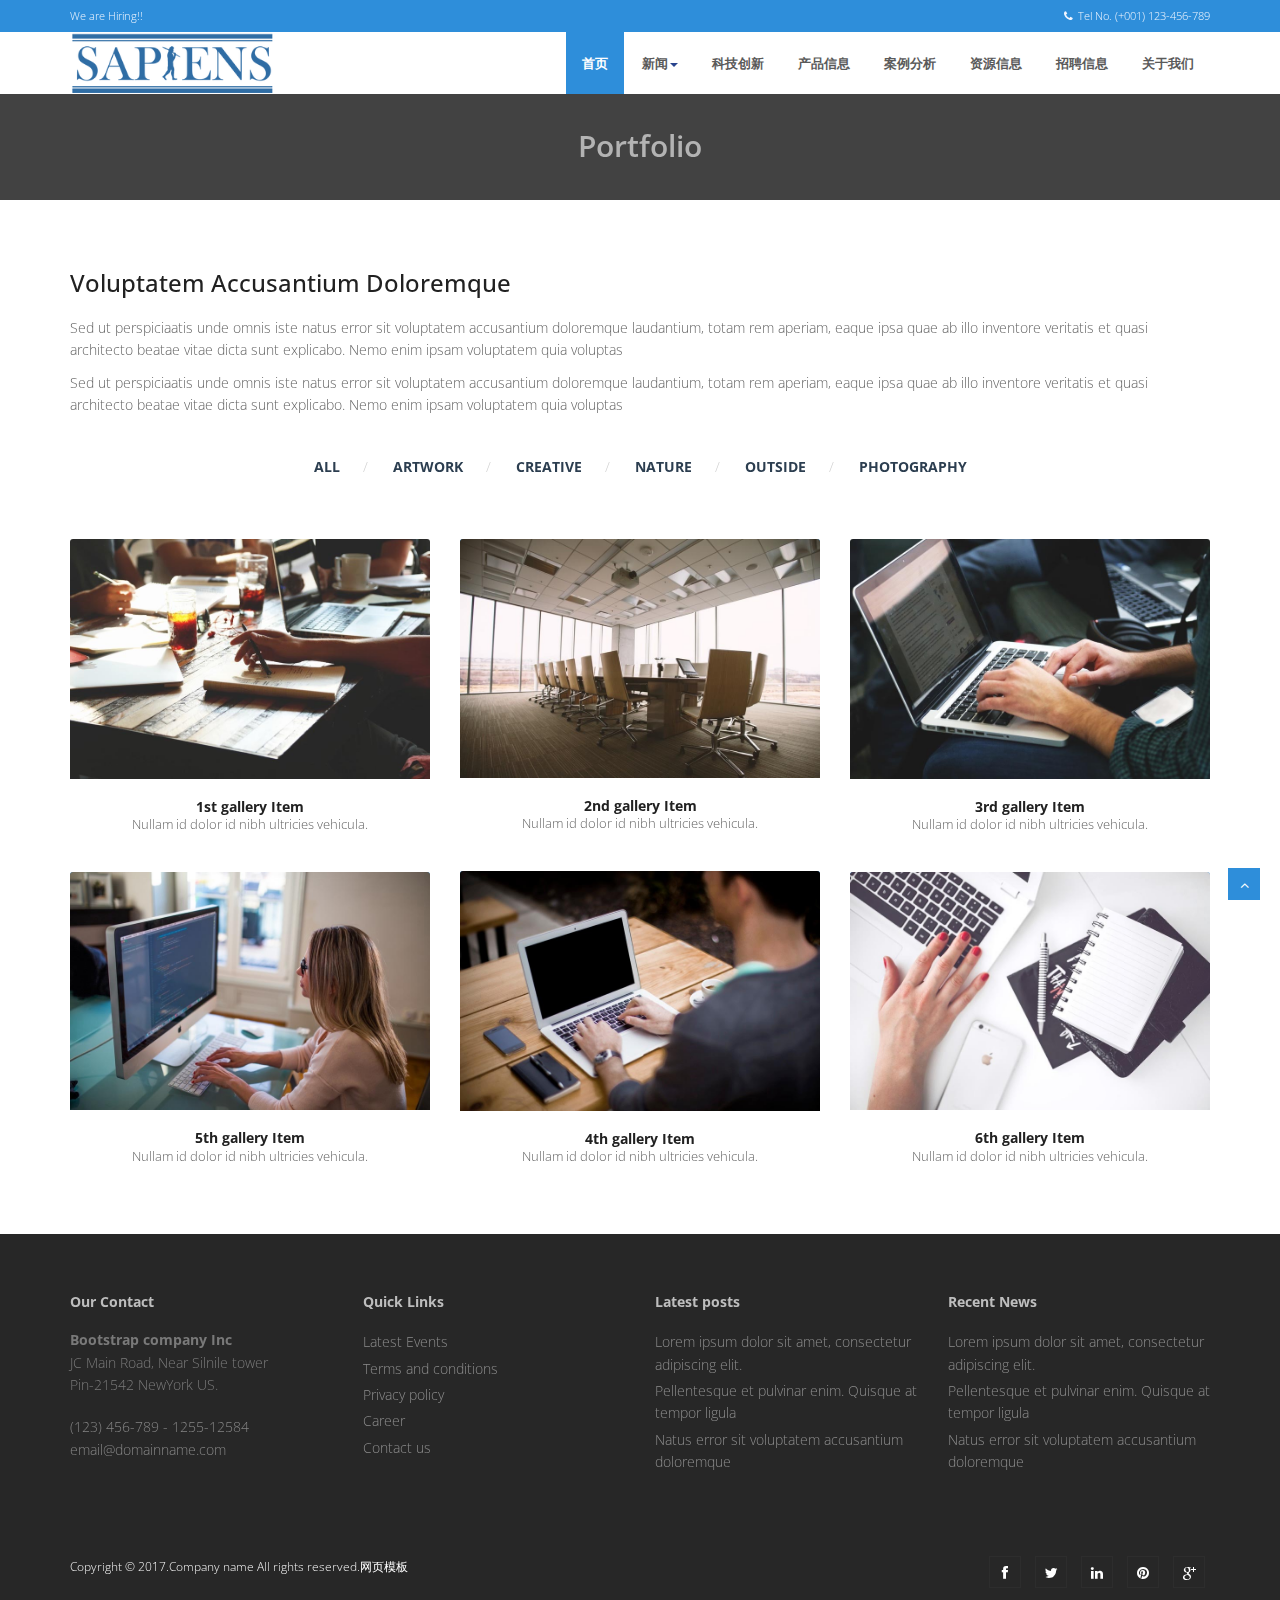
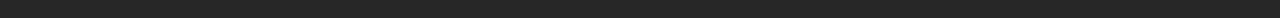
<file: portfolio.html>
<!DOCTYPE html>
<html lang="en">
<head>
    <meta charset="utf-8">
    <title></title>
    <meta name="viewport" content="width=device-width, initial-scale=1.0"/>
    <meta name="description" content=""/>
    <meta name="author" content=""/>
    <!-- css -->
    <link href="css/bootstrap.min.css" rel="stylesheet"/>
    <link href="css/fancybox/jquery.fancybox.css" rel="stylesheet">
    <link href="css/flexslider.css" rel="stylesheet"/>
    <!-- Vendor Styles -->
    <link href="css/magnific-popup.css" rel="stylesheet">
    <!-- Block Styles -->
    <link href="css/style.css" rel="stylesheet"/>
    <link href="css/gallery-1.css" rel="stylesheet">

    <!-- HTML5 shim, for IE6-8 support of HTML5 elements -->
    <!--[if lt IE 9]>
    <script src="http://html5shim.googlecode.com/svn/trunk/html5.js"></script>
    <![endif]-->

</head>
<body>
<div id="wrapper">
    <div class="topbar">
        <div class="container">
            <div class="row">
                <div class="col-md-12">
                    <p class="pull-left hidden-xs">We are Hiring!!</p>
                    <p class="pull-right"><i class="fa fa-phone"></i>Tel No. (+001) 123-456-789</p>
                </div>
            </div>
        </div>
    </div>
    <!-- start header -->
    <header>
        <div class="navbar navbar-default navbar-static-top">
            <div class="container">
                <div class="navbar-header">
                    <button type="button" class="navbar-toggle" data-toggle="collapse" data-target=".navbar-collapse">
                        <span class="icon-bar"></span>
                        <span class="icon-bar"></span>
                        <span class="icon-bar"></span>
                    </button>
                    <a class="navbar-brand" href="index.html"><img style="width: 8.6em" src="img/logo.png" alt="logo"/></a>
                </div>
                <div class="navbar-collapse collapse ">
                    <ul class="nav navbar-nav">
                        <li class="active"><a href="index.html">首页</a></li>
                        <li class="dropdown">
                            <a href="#" data-toggle="dropdown" class="dropdown-toggle">新闻<b class="caret"></b></a>
                            <ul class="dropdown-menu">
                                <li><a href="about.html">新闻</a></li>
                                <li><a href="#">科技创新</a></li>
                                <li><a href="#">产品信息</a></li>
                                <li><a href="#">案例分析</a></li>
                            </ul>
                        </li>
                        <li><a href="services.html">科技创新</a></li>
                        <li><a href="portfolio.html">产品信息</a></li>
                        <li><a href="pricing.html">案例分析</a></li>
                        <li><a href="contact.html">资源信息</a></li>
                        <li><a href="contact.html">招聘信息</a></li>
                        <li><a href="contact.html">关于我们</a></li>
                    </ul>
                </div>
            </div>
        </div>
    </header>
    <!-- end header -->
    <section id="inner-headline">
        <div class="container">
            <div class="row">
                <div class="col-lg-12">
                    <h2 class="pageTitle">Portfolio</h2>
                </div>
            </div>
        </div>
    </section>
    <section id="content">
        <div class="container">
            <div class="row">
                <div class="col-md-12">
                    <div class="about-logo">
                        <h3>Voluptatem Accusantium Doloremque</h3>
                        <p>Sed ut perspiciaatis unde omnis iste natus error sit voluptatem accusantium doloremque
                            laudantium, totam rem aperiam, eaque ipsa quae ab illo inventore veritatis et quasi
                            architecto beatae vitae dicta sunt explicabo. Nemo enim ipsam voluptatem quia voluptas</p>
                        <p>Sed ut perspiciaatis unde omnis iste natus error sit voluptatem accusantium doloremque
                            laudantium, totam rem aperiam, eaque ipsa quae ab illo inventore veritatis et quasi
                            architecto beatae vitae dicta sunt explicabo. Nemo enim ipsam voluptatem quia voluptas</p>
                    </div>
                </div>
            </div>

        </div>
    </section>
    <!-- Start Gallery 1-2 -->
    <section id="gallery-1" class="content-block section-wrapper gallery-1">
        <div class="container">

            <div class="editContent">
                <ul class="filter">
                    <li class="active"><a href="#" data-filter="*">All</a></li>
                    <li><a href="#" data-filter=".artwork">Artwork</a></li>
                    <li><a href="#" data-filter=".creative">Creative</a></li>
                    <li><a href="#" data-filter=".nature">Nature</a></li>
                    <li><a href="#" data-filter=".outside">Outside</a></li>
                    <li><a href="#" data-filter=".photography">Photography</a></li>
                </ul>
            </div>
            <!-- /.gallery-filter -->

            <div class="row">
                <div id="isotope-gallery-container">
                    <div class="col-md-4 col-sm-6 col-xs-12 gallery-item-wrapper artwork creative">
                        <div class="gallery-item">
                            <div class="gallery-thumb">
                                <img src="img/works/1.jpg" class="img-responsive" alt="1st gallery Thumb">
                                <div class="image-overlay"></div>
                                <a href="img/works/1.jpg" class="gallery-zoom"><i class="fa fa-eye"></i></a>
                                <a href="#" class="gallery-link"><i class="fa fa-link"></i></a>
                            </div>
                            <div class="gallery-details">
                                <div class="editContent">
                                    <h5>1st gallery Item</h5>
                                </div>
                                <div class="editContent">
                                    <p>Nullam id dolor id nibh ultricies vehicula.</p>
                                </div>
                            </div>
                        </div>
                    </div>
                    <!-- /.gallery-item-wrapper -->
                    <div class="col-md-4 col-sm-6 col-xs-12 gallery-item-wrapper nature outside">
                        <div class="gallery-item">
                            <div class="gallery-thumb">
                                <img src="img/works/2.jpg" class="img-responsive" alt="2nd gallery Thumb">
                                <div class="image-overlay"></div>
                                <a href="img/works/2.jpg" class="gallery-zoom"><i class="fa fa-eye"></i></a>
                                <a href="#" class="gallery-link"><i class="fa fa-link"></i></a>
                            </div>
                            <div class="gallery-details">
                                <div class="editContent">
                                    <h5>2nd gallery Item</h5>
                                </div>
                                <div class="editContent">
                                    <p>Nullam id dolor id nibh ultricies vehicula.</p>
                                </div>
                            </div>
                        </div>
                    </div>
                    <!-- /.gallery-item-wrapper -->
                    <div class="col-md-4 col-sm-6 col-xs-12 gallery-item-wrapper photography artwork">
                        <div class="gallery-item">
                            <div class="gallery-thumb">
                                <img src="img/works/3.jpg" class="img-responsive" alt="3rd gallery Thumb">
                                <div class="image-overlay"></div>
                                <a href="img/works/3.jpg" class="gallery-zoom"><i class="fa fa-eye"></i></a>
                                <a href="#" class="gallery-link"><i class="fa fa-link"></i></a>
                            </div>
                            <div class="gallery-details">
                                <div class="editContent">
                                    <h5>3rd gallery Item</h5>
                                </div>
                                <div class="editContent">
                                    <p>Nullam id dolor id nibh ultricies vehicula.</p>
                                </div>
                            </div>
                        </div>
                    </div>
                    <!-- /.gallery-item-wrapper -->
                    <div class="col-md-4 col-sm-6 col-xs-12 gallery-item-wrapper creative nature">
                        <div class="gallery-item">
                            <div class="gallery-thumb">
                                <img src="img/works/4.jpg" class="img-responsive" alt="4th gallery Thumb">
                                <div class="image-overlay"></div>
                                <a href="img/works/4.jpg" class="gallery-zoom"><i class="fa fa-eye"></i></a>
                                <a href="#" class="gallery-link"><i class="fa fa-link"></i></a>
                            </div>
                            <div class="gallery-details">
                                <div class="editContent">
                                    <h5>4th gallery Item</h5>
                                </div>
                                <div class="editContent">
                                    <p>Nullam id dolor id nibh ultricies vehicula.</p>
                                </div>
                            </div>
                        </div>
                    </div>
                    <!-- /.gallery-item-wrapper -->
                    <div class="col-md-4 col-sm-6 col-xs-12 gallery-item-wrapper nature">
                        <div class="gallery-item">
                            <div class="gallery-thumb">
                                <img src="img/works/5.jpg" class="img-responsive" alt="5th gallery Thumb">
                                <div class="image-overlay"></div>
                                <a href="img/works/5.jpg" class="gallery-zoom"><i class="fa fa-eye"></i></a>
                                <a href="#" class="gallery-link"><i class="fa fa-link"></i></a>
                            </div>
                            <div class="gallery-details">
                                <div class="editContent">
                                    <h5>5th gallery Item</h5>
                                </div>
                                <div class="editContent">
                                    <p>Nullam id dolor id nibh ultricies vehicula.</p>
                                </div>
                            </div>
                        </div>
                    </div>
                    <!-- /.gallery-item-wrapper -->
                    <div class="col-md-4 col-sm-6 col-xs-12 gallery-item-wrapper artwork creative">
                        <div class="gallery-item">
                            <div class="gallery-thumb">
                                <img src="img/works/6.jpg" class="img-responsive" alt="6th gallery Thumb">
                                <div class="image-overlay"></div>
                                <a href="img/works/6.jpg" class="gallery-zoom"><i class="fa fa-eye"></i></a>
                                <a href="#" class="gallery-link"><i class="fa fa-link"></i></a>
                            </div>
                            <div class="gallery-details">
                                <div class="editContent">
                                    <h5>6th gallery Item</h5>
                                </div>
                                <div class="editContent">
                                    <p>Nullam id dolor id nibh ultricies vehicula.</p>
                                </div>
                            </div>
                        </div>
                    </div>

                </div>
                <!-- /.isotope-gallery-container -->
            </div>
            <!-- /.row -->
            <!-- /.container -->
        </div>
    </section>
    <!--// End Gallery 1-2 -->
</div>
<footer>
    <div class="container">

        <div class="row">
            <div class="col-lg-3">
                <div class="widget">
                    <h5 class="widgetheading">Our Contact</h5>
                    <address>
                        <strong>Bootstrap company Inc</strong><br>
                        JC Main Road, Near Silnile tower<br>
                        Pin-21542 NewYork US.
                    </address>
                    <p>
                        <i class="icon-phone"></i> (123) 456-789 - 1255-12584 <br>
                        <i class="icon-envelope-alt"></i> email@domainname.com
                    </p>
                </div>
            </div>
            <div class="col-lg-3">
                <div class="widget">
                    <h5 class="widgetheading">Quick Links</h5>
                    <ul class="link-list">
                        <li><a href="#">Latest Events</a></li>
                        <li><a href="#">Terms and conditions</a></li>
                        <li><a href="#">Privacy policy</a></li>
                        <li><a href="#">Career</a></li>
                        <li><a href="#">Contact us</a></li>
                    </ul>
                </div>
            </div>
            <div class="col-lg-3">
                <div class="widget">
                    <h5 class="widgetheading">Latest posts</h5>
                    <ul class="link-list">
                        <li><a href="#">Lorem ipsum dolor sit amet, consectetur adipiscing elit.</a></li>
                        <li><a href="#">Pellentesque et pulvinar enim. Quisque at tempor ligula</a></li>
                        <li><a href="#">Natus error sit voluptatem accusantium doloremque</a></li>
                    </ul>
                </div>
            </div>
            <div class="col-lg-3">
                <div class="widget">
                    <h5 class="widgetheading">Recent News</h5>
                    <ul class="link-list">
                        <li><a href="#">Lorem ipsum dolor sit amet, consectetur adipiscing elit.</a></li>
                        <li><a href="#">Pellentesque et pulvinar enim. Quisque at tempor ligula</a></li>
                        <li><a href="#">Natus error sit voluptatem accusantium doloremque</a></li>
                    </ul>
                </div>
            </div>
        </div>
    </div>
    <div id="sub-footer">
        <div class="container">
            <div class="row">
                <div class="col-lg-6">
                    <div class="copyright">
                        <p>
                            Copyright &copy; 2017.Company name All rights reserved.<a target="_blank"
                                                                                      href="http://sc.chinaz.com/moban/">&#x7F51;&#x9875;&#x6A21;&#x677F;</a>
                        </p>
                    </div>
                </div>
                <div class="col-lg-6">
                    <ul class="social-network">
                        <li><a href="#" data-placement="top" title="Facebook"><i class="fa fa-facebook"></i></a></li>
                        <li><a href="#" data-placement="top" title="Twitter"><i class="fa fa-twitter"></i></a></li>
                        <li><a href="#" data-placement="top" title="Linkedin"><i class="fa fa-linkedin"></i></a></li>
                        <li><a href="#" data-placement="top" title="Pinterest"><i class="fa fa-pinterest"></i></a></li>
                        <li><a href="#" data-placement="top" title="Google plus"><i class="fa fa-google-plus"></i></a>
                        </li>
                    </ul>
                </div>
            </div>
        </div>
    </div>
</footer>
</div>
<a href="#" class="scrollup"><i class="fa fa-angle-up active"></i></a>
<!-- javascript
    ================================================== -->
<!-- Placed at the end of the document so the pages load faster -->
<script src="js/jquery.js"></script>
<script src="js/jquery.easing.1.3.js"></script>
<script src="js/bootstrap.min.js"></script>
<script src="js/jquery.fancybox.pack.js"></script>
<script src="js/jquery.fancybox-media.js"></script>
<script src="js/jquery.flexslider.js"></script>
<!-- Vendor Scripts -->
<script src="js/modernizr.custom.js"></script>
<script src="js/jquery.isotope.min.js"></script>
<script src="js/jquery.magnific-popup.min.js"></script>
<script src="js/animate.js"></script>
<script src="js/custom.js"></script>

</body>
</html>
</file>
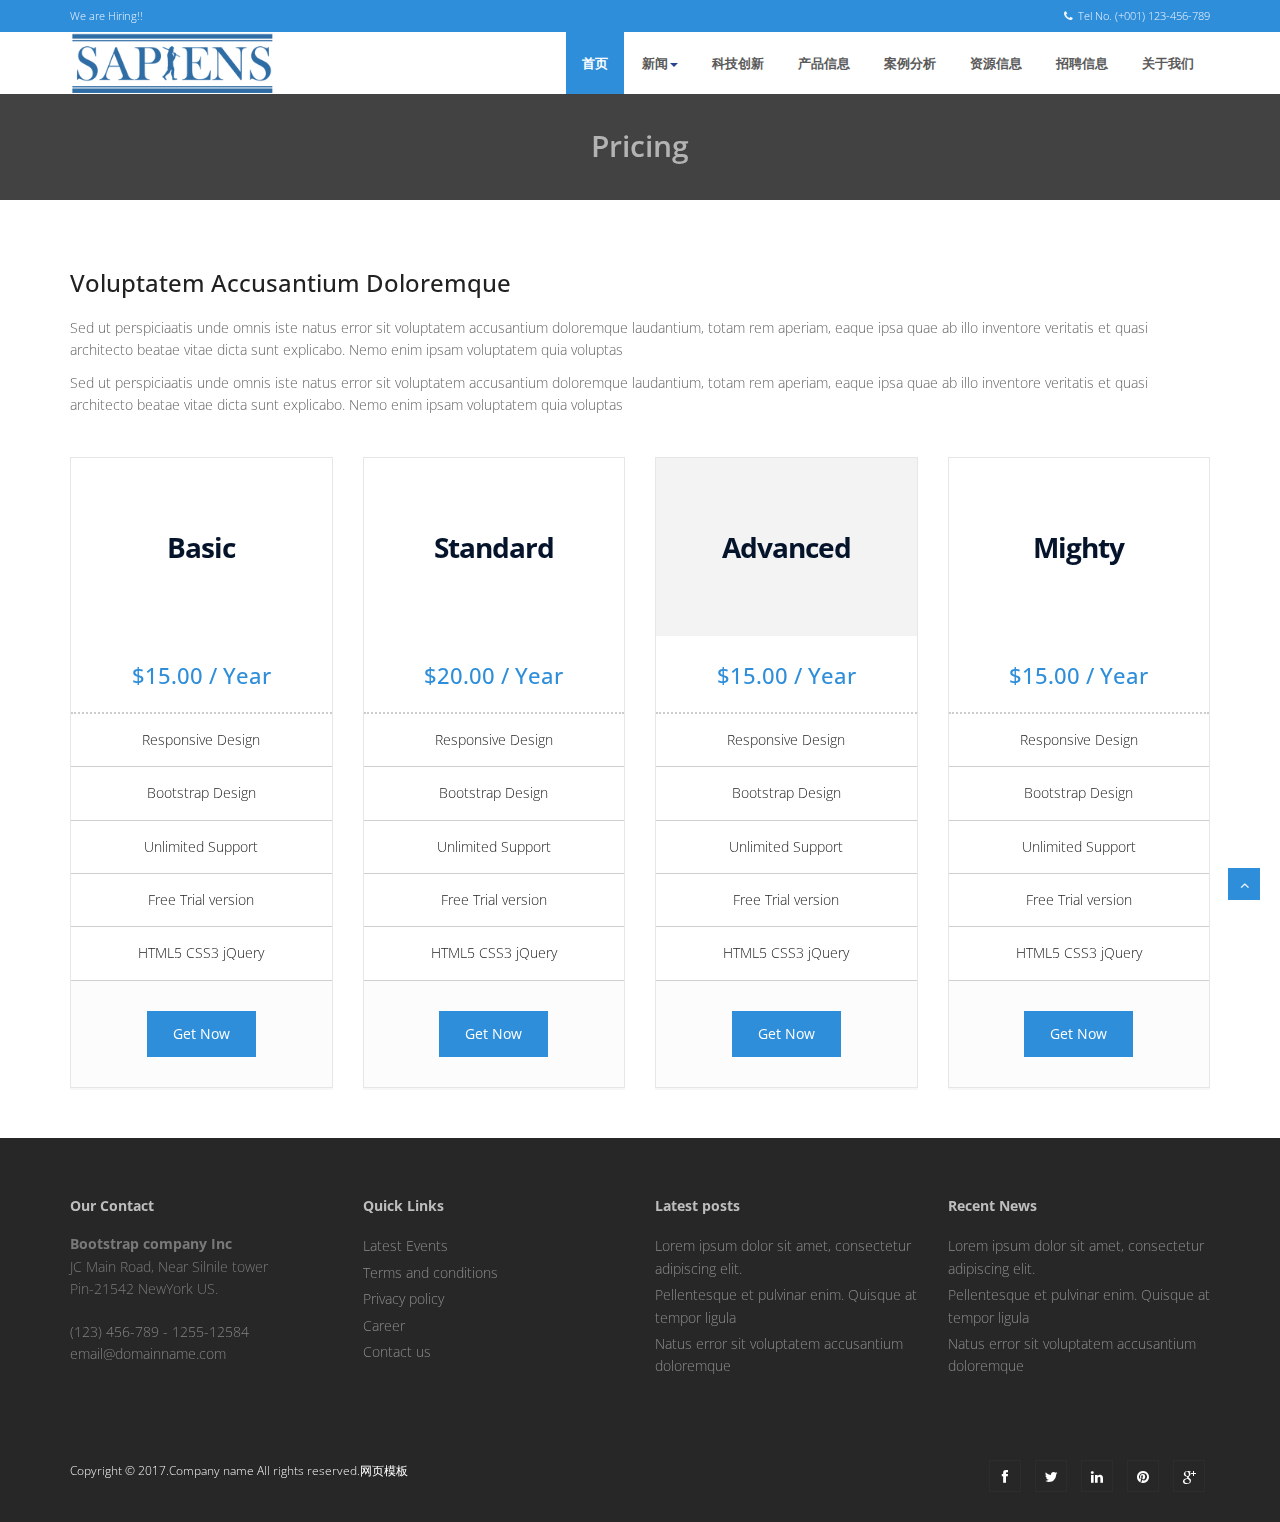
<file: pricing.html>
<!DOCTYPE html>
<html lang="en">
<head>
<meta charset="utf-8">
<title></title>
<meta name="viewport" content="width=device-width, initial-scale=1.0" />
<meta name="description" content="" />
<meta name="author" content="" />
<!-- css -->
<link href="css/bootstrap.min.css" rel="stylesheet" />
<link href="css/fancybox/jquery.fancybox.css" rel="stylesheet"> 
<link href="css/flexslider.css" rel="stylesheet" />
<link href="css/style.css" rel="stylesheet" />
 
<!-- HTML5 shim, for IE6-8 support of HTML5 elements -->
<!--[if lt IE 9]>
      <script src="http://html5shim.googlecode.com/svn/trunk/html5.js"></script>
    <![endif]-->

</head>
<body>
<div id="wrapper">
<div class="topbar">
  <div class="container">
    <div class="row">
      <div class="col-md-12">
        <p class="pull-left hidden-xs">We are Hiring!!</p>
        <p class="pull-right"><i class="fa fa-phone"></i>Tel No. (+001) 123-456-789</p>
      </div>
    </div>
  </div>
</div>
	<!-- start header -->
	<header>
		<div class="navbar navbar-default navbar-static-top">
			<div class="container">
				<div class="navbar-header">
					<button type="button" class="navbar-toggle" data-toggle="collapse" data-target=".navbar-collapse">
						<span class="icon-bar"></span>
						<span class="icon-bar"></span>
						<span class="icon-bar"></span>
					</button>
					<a class="navbar-brand" href="index.html"><img style="width: 8.6em" src="img/logo.png" alt="logo"/></a>
				</div>
				<div class="navbar-collapse collapse ">
					<ul class="nav navbar-nav">
						<li class="active"><a href="index.html">首页</a></li>
						<li class="dropdown">
							<a href="#" data-toggle="dropdown" class="dropdown-toggle">新闻<b class="caret"></b></a>
							<ul class="dropdown-menu">
								<li><a href="about.html">新闻</a></li>
								<li><a href="#">科技创新</a></li>
								<li><a href="#">产品信息</a></li>
								<li><a href="#">案例分析</a></li>
							</ul>
						</li>
						<li><a href="services.html">科技创新</a></li>
						<li><a href="portfolio.html">产品信息</a></li>
						<li><a href="pricing.html">案例分析</a></li>
						<li><a href="contact.html">资源信息</a></li>
						<li><a href="contact.html">招聘信息</a></li>
						<li><a href="contact.html">关于我们</a></li>
					</ul>
				</div>
			</div>
		</div>
	</header>
	<!-- end header -->
	<section id="inner-headline">
	<div class="container">
	
		<div class="row">
			<div class="col-lg-12">
				<h2 class="pageTitle">Pricing</h2>
			</div>
		</div>
	</div>
	</section>
	<section id="content">
	<div class="container">	 
		<div class="row"> 
							<div class="col-md-12">
								<div class="about-logo">
									<h3>Voluptatem Accusantium Doloremque</h3>
									<p>Sed ut perspiciaatis unde omnis iste natus error sit voluptatem accusantium doloremque laudantium, totam rem aperiam, eaque ipsa quae ab illo inventore veritatis et quasi architecto beatae vitae dicta sunt explicabo. Nemo enim ipsam voluptatem quia voluptas</p>
                                    	<p>Sed ut perspiciaatis unde omnis iste natus error sit voluptatem accusantium doloremque laudantium, totam rem aperiam, eaque ipsa quae ab illo inventore veritatis et quasi architecto beatae vitae dicta sunt explicabo. Nemo enim ipsam voluptatem quia voluptas</p>
								</div>  
							</div>
						</div>
		<!-- end divider -->
		<div class="row">
			<div class="col-lg-12"> 
			</div>
			<div class="col-lg-3">
				<div class="pricing-box-item">
					<div class="pricing-heading">
						<h3><strong>Basic</strong></h3>
					</div>
					<div class="pricing-terms">
						<h6>&#36;15.00 / Year</h6>
					</div>
					<div class="pricing-container">
						<ul>
							<li><i class="icon-ok"></i> Responsive Design</li>
							<li><i class="icon-ok"></i> Bootstrap Design</li>
							<li><i class="icon-ok"></i> Unlimited Support</li>
							<li><i class="icon-ok"></i> Free Trial version</li>
							<li><i class="icon-ok"></i> HTML5 CSS3 jQuery</li>
						</ul>
					</div>
					<div class="pricing-action">
						<a href="#" class="btn btn-medium"><i class="icon-bolt"></i> Get Now</a>
					</div>
				</div>
			</div>
			<div class="col-lg-3">
				<div class="pricing-box-item">
					<div class="pricing-heading">
						<h3><strong>Standard</strong></h3>
					</div>
					<div class="pricing-terms">
						<h6>&#36;20.00 / Year</h6>
					</div>
					<div class="pricing-container">
						<ul>
							<li><i class="icon-ok"></i> Responsive Design</li>
							<li><i class="icon-ok"></i> Bootstrap Design</li>
							<li><i class="icon-ok"></i> Unlimited Support</li>
							<li><i class="icon-ok"></i> Free Trial version</li>
							<li><i class="icon-ok"></i> HTML5 CSS3 jQuery</li>
						</ul>
					</div>
					<div class="pricing-action">
						<a href="#" class="btn btn-medium"><i class="icon-bolt"></i> Get Now</a>
					</div>
				</div>
			</div>
			<div class="col-lg-3">
				<div class="pricing-box-item activeItem">
					<div class="pricing-heading">
						<h3><strong>Advanced</strong></h3>
					</div>
					<div class="pricing-terms">
						<h6>&#36;15.00 / Year</h6>
					</div>
					<div class="pricing-container">
						<ul>
							<li><i class="icon-ok"></i> Responsive Design</li>
							<li><i class="icon-ok"></i> Bootstrap Design</li>
							<li><i class="icon-ok"></i> Unlimited Support</li>
							<li><i class="icon-ok"></i> Free Trial version</li>
							<li><i class="icon-ok"></i> HTML5 CSS3 jQuery</li>
						</ul>
					</div>
					<div class="pricing-action">
						<a href="#" class="btn btn-medium"><i class="icon-bolt"></i> Get Now</a>
					</div>
				</div>
			</div>
			<div class="col-lg-3">
				<div class="pricing-box-item">
					<div class="pricing-heading">
						<h3><strong>Mighty</strong></h3>
					</div>
					<div class="pricing-terms">
						<h6>&#36;15.00 / Year</h6>
					</div>
					<div class="pricing-container">
						<ul>
							<li><i class="icon-ok"></i> Responsive Design</li>
							<li><i class="icon-ok"></i> Bootstrap Design</li>
							<li><i class="icon-ok"></i> Unlimited Support</li>
							<li><i class="icon-ok"></i> Free Trial version</li>
							<li><i class="icon-ok"></i> HTML5 CSS3 jQuery</li>
						</ul>
					</div>
					<div class="pricing-action">
						<a href="#" class="btn btn-medium"><i class="icon-bolt"></i> Get Now</a>
					</div>
				</div>
			</div>
		</div>
	</div>
	</section>
	<footer>
	<div class="container">
		<div class="row">
			<div class="col-lg-3">
				<div class="widget">
					<h5 class="widgetheading">Our Contact</h5>
					<address>
					<strong>Bootstrap company Inc</strong><br>
					JC Main Road, Near Silnile tower<br>
					 Pin-21542 NewYork US.</address>
					<p>
						<i class="icon-phone"></i> (123) 456-789 - 1255-12584 <br>
						<i class="icon-envelope-alt"></i> email@domainname.com
					</p>
				</div>
			</div>
			<div class="col-lg-3">
				<div class="widget">
					<h5 class="widgetheading">Quick Links</h5>
					<ul class="link-list">
						<li><a href="#">Latest Events</a></li>
						<li><a href="#">Terms and conditions</a></li>
						<li><a href="#">Privacy policy</a></li>
						<li><a href="#">Career</a></li>
						<li><a href="#">Contact us</a></li>
					</ul>
				</div>
			</div>
			<div class="col-lg-3">
				<div class="widget">
					<h5 class="widgetheading">Latest posts</h5>
					<ul class="link-list">
						<li><a href="#">Lorem ipsum dolor sit amet, consectetur adipiscing elit.</a></li>
						<li><a href="#">Pellentesque et pulvinar enim. Quisque at tempor ligula</a></li>
						<li><a href="#">Natus error sit voluptatem accusantium doloremque</a></li>
					</ul>
				</div>
			</div>
			<div class="col-lg-3">
					<div class="widget">
					<h5 class="widgetheading">Recent News</h5>
					<ul class="link-list">
						<li><a href="#">Lorem ipsum dolor sit amet, consectetur adipiscing elit.</a></li>
						<li><a href="#">Pellentesque et pulvinar enim. Quisque at tempor ligula</a></li>
						<li><a href="#">Natus error sit voluptatem accusantium doloremque</a></li>
					</ul>
				</div>
			</div>
		</div>
	</div>
	<div id="sub-footer">
		<div class="container">
			<div class="row">
				<div class="col-lg-6">
					<div class="copyright">
						<p>
							Copyright &copy; 2017.Company name All rights reserved.<a target="_blank" href="http://sc.chinaz.com/moban/">&#x7F51;&#x9875;&#x6A21;&#x677F;</a>
						</p>
					</div>
				</div>
				<div class="col-lg-6">
					<ul class="social-network">
						<li><a href="#" data-placement="top" title="Facebook"><i class="fa fa-facebook"></i></a></li>
						<li><a href="#" data-placement="top" title="Twitter"><i class="fa fa-twitter"></i></a></li>
						<li><a href="#" data-placement="top" title="Linkedin"><i class="fa fa-linkedin"></i></a></li>
						<li><a href="#" data-placement="top" title="Pinterest"><i class="fa fa-pinterest"></i></a></li>
						<li><a href="#" data-placement="top" title="Google plus"><i class="fa fa-google-plus"></i></a></li>
					</ul>
				</div>
			</div>
		</div>
	</div>
	</footer>
</div>
<a href="#" class="scrollup"><i class="fa fa-angle-up active"></i></a>
<!-- javascript
    ================================================== -->
<!-- Placed at the end of the document so the pages load faster -->
<script src="js/jquery.js"></script>
<script src="js/jquery.easing.1.3.js"></script>
<script src="js/bootstrap.min.js"></script>
<script src="js/jquery.fancybox.pack.js"></script>
<script src="js/jquery.fancybox-media.js"></script>  
<script src="js/jquery.flexslider.js"></script>
<script src="js/animate.js"></script>
<!-- Vendor Scripts -->
<script src="js/modernizr.custom.js"></script>
<script src="js/jquery.isotope.min.js"></script>
<script src="js/jquery.magnific-popup.min.js"></script>
<script src="js/animate.js"></script>
<script src="js/custom.js"></script>
</body>
</html>
</file>
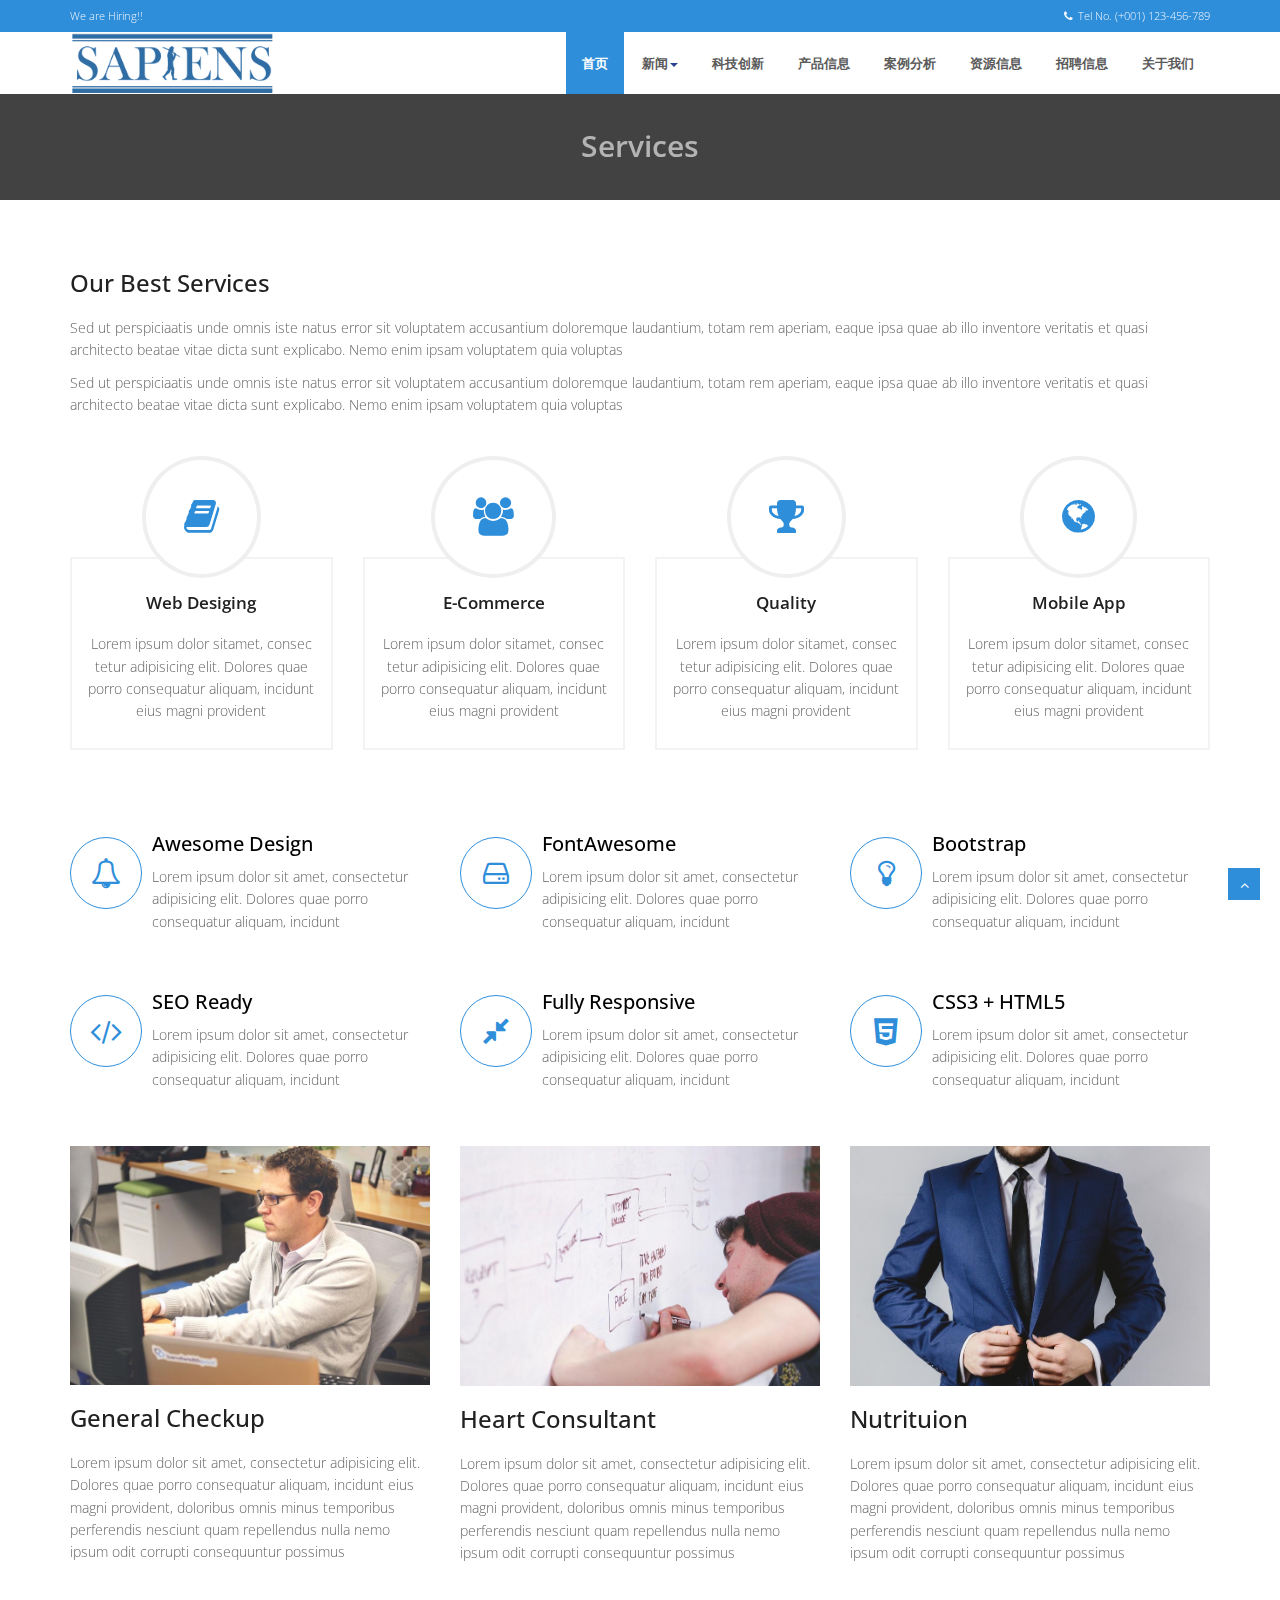
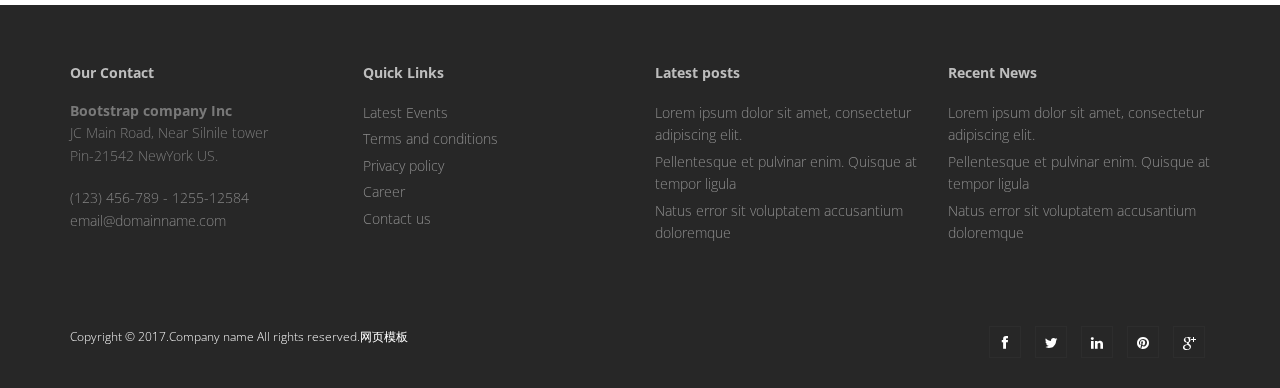
<file: services.html>
<!DOCTYPE html>
<html lang="en">
<head>
    <meta charset="utf-8">
    <title></title>
    <meta name="viewport" content="width=device-width, initial-scale=1.0"/>
    <meta name="description" content=""/>
    <meta name="author" content=""/>

    <link href="css/bootstrap.min.css" rel="stylesheet"/>
    <link href="css/fancybox/jquery.fancybox.css" rel="stylesheet">
    <link href="css/flexslider.css" rel="stylesheet"/>
    <link href="css/style.css" rel="stylesheet"/>

    <!-- HTML5 shim, for IE6-8 support of HTML5 elements -->
    <!--[if lt IE 9]>
    <script src="http://html5shim.googlecode.com/svn/trunk/html5.js"></script>
    <![endif]-->

</head>
<body>
<div id="wrapper">
    <div class="topbar">
        <div class="container">
            <div class="row">
                <div class="col-md-12">
                    <p class="pull-left hidden-xs">We are Hiring!!</p>
                    <p class="pull-right"><i class="fa fa-phone"></i>Tel No. (+001) 123-456-789</p>
                </div>
            </div>
        </div>
    </div>
    <!-- start header -->
    <header>
        <div class="navbar navbar-default navbar-static-top">
            <div class="container">
                <div class="navbar-header">
                    <button type="button" class="navbar-toggle" data-toggle="collapse" data-target=".navbar-collapse">
                        <span class="icon-bar"></span>
                        <span class="icon-bar"></span>
                        <span class="icon-bar"></span>
                    </button>
                    <a class="navbar-brand" href="index.html"><img style="width: 8.6em" src="img/logo.png" alt="logo"/></a>
                </div>
                <div class="navbar-collapse collapse ">
                    <ul class="nav navbar-nav">
                        <li class="active"><a href="index.html">首页</a></li>
                        <li class="dropdown">
                            <a href="#" data-toggle="dropdown" class="dropdown-toggle">新闻<b class="caret"></b></a>
                            <ul class="dropdown-menu">
                                <li><a href="about.html">新闻</a></li>
                                <li><a href="#">科技创新</a></li>
                                <li><a href="#">产品信息</a></li>
                                <li><a href="#">案例分析</a></li>
                            </ul>
                        </li>
                        <li><a href="services.html">科技创新</a></li>
                        <li><a href="portfolio.html">产品信息</a></li>
                        <li><a href="pricing.html">案例分析</a></li>
                        <li><a href="contact.html">资源信息</a></li>
                        <li><a href="contact.html">招聘信息</a></li>
                        <li><a href="contact.html">关于我们</a></li>
                    </ul>
                </div>
            </div>
        </div>
    </header>
    <!-- end header -->
    <section id="inner-headline">
        <div class="container">
            <div class="row">
                <div class="col-lg-12">
                    <h2 class="pageTitle">Services</h2>
                </div>
            </div>
        </div>
    </section>
    <section id="content">
        <div class="container content">
            <!-- Service Blcoks -->
            <div class="row">
                <div class="col-md-12">
                    <div class="about-logo">
                        <h3>Our Best <span class="color">Services</span></h3>
                        <p>Sed ut perspiciaatis unde omnis iste natus error sit voluptatem accusantium doloremque
                            laudantium, totam rem aperiam, eaque ipsa quae ab illo inventore veritatis et quasi
                            architecto beatae vitae dicta sunt explicabo. Nemo enim ipsam voluptatem quia voluptas</p>
                        <p>Sed ut perspiciaatis unde omnis iste natus error sit voluptatem accusantium doloremque
                            laudantium, totam rem aperiam, eaque ipsa quae ab illo inventore veritatis et quasi
                            architecto beatae vitae dicta sunt explicabo. Nemo enim ipsam voluptatem quia voluptas</p>
                    </div>
                </div>
            </div>

            <div class="row">
                <div class="skill-home">
                    <div class="skill-home-solid clearfix">
                        <div class="col-md-3 text-center">
                            <span class="icons c1"><i class="fa fa-book"></i></span>
                            <div class="box-area">
                                <h3>Web Desiging</h3>
                                <p>Lorem ipsum dolor sitamet, consec tetur adipisicing elit. Dolores quae porro
                                    consequatur aliquam, incidunt eius magni provident</p></div>
                        </div>
                        <div class="col-md-3 text-center">
                            <span class="icons c2"><i class="fa fa-users"></i></span>
                            <div class="box-area">
                                <h3>E-Commerce</h3>
                                <p>Lorem ipsum dolor sitamet, consec tetur adipisicing elit. Dolores quae porro
                                    consequatur aliquam, incidunt eius magni provident</p></div>
                        </div>
                        <div class="col-md-3 text-center">
                            <span class="icons c3"><i class="fa fa-trophy"></i></span>
                            <div class="box-area">
                                <h3>Quality</h3>
                                <p>Lorem ipsum dolor sitamet, consec tetur adipisicing elit. Dolores quae porro
                                    consequatur aliquam, incidunt eius magni provident</p></div>
                        </div>
                        <div class="col-md-3 text-center">
                            <span class="icons c4"><i class="fa fa-globe"></i></span>
                            <div class="box-area">
                                <h3>Mobile App</h3>
                                <p>Lorem ipsum dolor sitamet, consec tetur adipisicing elit. Dolores quae porro
                                    consequatur aliquam, incidunt eius magni provident</p>
                            </div>
                        </div>
                    </div>
                </div>
            </div>
            <!-- Info Blcoks -->
            <div class="row">
                <div class="col-sm-4 info-blocks">
                    <i class="icon-info-blocks fa fa-bell-o"></i>
                    <div class="info-blocks-in">
                        <h3>Awesome Design</h3>
                        <p>Lorem ipsum dolor sit amet, consectetur adipisicing elit. Dolores quae porro consequatur
                            aliquam, incidunt</p>
                    </div>
                </div>
                <div class="col-sm-4 info-blocks">
                    <i class="icon-info-blocks fa fa-hdd-o"></i>
                    <div class="info-blocks-in">
                        <h3>FontAwesome</h3>
                        <p>Lorem ipsum dolor sit amet, consectetur adipisicing elit. Dolores quae porro consequatur
                            aliquam, incidunt</p>
                    </div>
                </div>
                <div class="col-sm-4 info-blocks">
                    <i class="icon-info-blocks fa fa-lightbulb-o"></i>
                    <div class="info-blocks-in">
                        <h3>Bootstrap</h3>
                        <p>Lorem ipsum dolor sit amet, consectetur adipisicing elit. Dolores quae porro consequatur
                            aliquam, incidunt</p>
                    </div>
                </div>
            </div>
            <!-- End Info Blcoks -->


            <!-- Info Blcoks -->
            <div class="row">
                <div class="col-sm-4 info-blocks">
                    <i class="icon-info-blocks fa fa-code"></i>
                    <div class="info-blocks-in">
                        <h3>SEO Ready</h3>
                        <p>Lorem ipsum dolor sit amet, consectetur adipisicing elit. Dolores quae porro consequatur
                            aliquam, incidunt</p>
                    </div>
                </div>
                <div class="col-sm-4 info-blocks">
                    <i class="icon-info-blocks fa fa-compress"></i>
                    <div class="info-blocks-in">
                        <h3>Fully Responsive</h3>
                        <p>Lorem ipsum dolor sit amet, consectetur adipisicing elit. Dolores quae porro consequatur
                            aliquam, incidunt</p>
                    </div>
                </div>
                <div class="col-sm-4 info-blocks">
                    <i class="icon-info-blocks fa fa-html5"></i>
                    <div class="info-blocks-in">
                        <h3>CSS3 + HTML5</h3>
                        <p>Lorem ipsum dolor sit amet, consectetur adipisicing elit. Dolores quae porro consequatur
                            aliquam, incidunt</p>
                    </div>
                </div>
            </div>
            <!-- End Info Blcoks -->
            <div class="row service-v1 margin-bottom-40">
                <div class="col-md-4 md-margin-bottom-40">
                    <img class="img-responsive" src="img/service1.jpg" alt="">
                    <h3>General Checkup</h3>
                    <p>Lorem ipsum dolor sit amet, consectetur adipisicing elit. Dolores quae porro consequatur aliquam,
                        incidunt eius magni provident, doloribus omnis minus temporibus perferendis nesciunt quam
                        repellendus nulla nemo ipsum odit corrupti consequuntur possimus</p>
                </div>
                <div class="col-md-4">
                    <img class="img-responsive" src="img/service2.jpg" alt="">
                    <h3>Heart Consultant</h3>
                    <p>Lorem ipsum dolor sit amet, consectetur adipisicing elit. Dolores quae porro consequatur aliquam,
                        incidunt eius magni provident, doloribus omnis minus temporibus perferendis nesciunt quam
                        repellendus nulla nemo ipsum odit corrupti consequuntur possimus</p>
                </div>
                <div class="col-md-4 md-margin-bottom-40">
                    <img class="img-responsive" src="img/service3.jpg" alt="">
                    <h3>Nutrituion</h3>
                    <p>Lorem ipsum dolor sit amet, consectetur adipisicing elit. Dolores quae porro consequatur aliquam,
                        incidunt eius magni provident, doloribus omnis minus temporibus perferendis nesciunt quam
                        repellendus nulla nemo ipsum odit corrupti consequuntur possimus</p>
                </div>
            </div>
            <!-- End Service Blcoks -->


        </div>
    </section>
    <footer>
        <div class="container">
            <div class="row">
                <div class="col-lg-3">
                    <div class="widget">
                        <h5 class="widgetheading">Our Contact</h5>
                        <address>
                            <strong>Bootstrap company Inc</strong><br>
                            JC Main Road, Near Silnile tower<br>
                            Pin-21542 NewYork US.
                        </address>
                        <p>
                            <i class="icon-phone"></i> (123) 456-789 - 1255-12584 <br>
                            <i class="icon-envelope-alt"></i> email@domainname.com
                        </p>
                    </div>
                </div>
                <div class="col-lg-3">
                    <div class="widget">
                        <h5 class="widgetheading">Quick Links</h5>
                        <ul class="link-list">
                            <li><a href="#">Latest Events</a></li>
                            <li><a href="#">Terms and conditions</a></li>
                            <li><a href="#">Privacy policy</a></li>
                            <li><a href="#">Career</a></li>
                            <li><a href="#">Contact us</a></li>
                        </ul>
                    </div>
                </div>
                <div class="col-lg-3">
                    <div class="widget">
                        <h5 class="widgetheading">Latest posts</h5>
                        <ul class="link-list">
                            <li><a href="#">Lorem ipsum dolor sit amet, consectetur adipiscing elit.</a></li>
                            <li><a href="#">Pellentesque et pulvinar enim. Quisque at tempor ligula</a></li>
                            <li><a href="#">Natus error sit voluptatem accusantium doloremque</a></li>
                        </ul>
                    </div>
                </div>
                <div class="col-lg-3">
                    <div class="widget">
                        <h5 class="widgetheading">Recent News</h5>
                        <ul class="link-list">
                            <li><a href="#">Lorem ipsum dolor sit amet, consectetur adipiscing elit.</a></li>
                            <li><a href="#">Pellentesque et pulvinar enim. Quisque at tempor ligula</a></li>
                            <li><a href="#">Natus error sit voluptatem accusantium doloremque</a></li>
                        </ul>
                    </div>
                </div>
            </div>
        </div>
        <div id="sub-footer">
            <div class="container">
                <div class="row">
                    <div class="col-lg-6">
                        <div class="copyright">
                            <p>
                                Copyright &copy; 2017.Company name All rights reserved.<a target="_blank"
                                                                                          href="http://sc.chinaz.com/moban/">&#x7F51;&#x9875;&#x6A21;&#x677F;</a>
                            </p>
                        </div>
                    </div>
                    <div class="col-lg-6">
                        <ul class="social-network">
                            <li><a href="#" data-placement="top" title="Facebook"><i class="fa fa-facebook"></i></a>
                            </li>
                            <li><a href="#" data-placement="top" title="Twitter"><i class="fa fa-twitter"></i></a></li>
                            <li><a href="#" data-placement="top" title="Linkedin"><i class="fa fa-linkedin"></i></a>
                            </li>
                            <li><a href="#" data-placement="top" title="Pinterest"><i class="fa fa-pinterest"></i></a>
                            </li>
                            <li><a href="#" data-placement="top" title="Google plus"><i
                                    class="fa fa-google-plus"></i></a></li>
                        </ul>
                    </div>
                </div>
            </div>
        </div>
    </footer>
</div>
<a href="#" class="scrollup"><i class="fa fa-angle-up active"></i></a>
<!-- javascript
    ================================================== -->
<!-- Placed at the end of the document so the pages load faster -->
<script src="js/jquery.js"></script>
<script src="js/jquery.easing.1.3.js"></script>
<script src="js/bootstrap.min.js"></script>
<script src="js/jquery.fancybox.pack.js"></script>
<script src="js/jquery.fancybox-media.js"></script>
<script src="js/jquery.flexslider.js"></script>
<script src="js/animate.js"></script>
<!-- Vendor Scripts -->
<script src="js/modernizr.custom.js"></script>
<script src="js/jquery.isotope.min.js"></script>
<script src="js/jquery.magnific-popup.min.js"></script>
<script src="js/animate.js"></script>
<script src="js/custom.js"></script>
</body>
</html>
</file>
<file: css/style.css>
/*
Author URI: http://webthemez.com/
Note: Licence under Creative Commons Attribution 3.0  
-------------------------------------------------------*/
@import url('http://fonts.googleapis.com/css?family=Noto+Serif:400,400italic,700|Open+Sans:400,600,700');
@import url('font-awesome.css');
@import url('animate.css');

body {
    font-family: 'Open Sans', Arial, sans-serif;
    font-weight: 300;
    line-height: 1.6em;
    color: #656565;
    font-size: 1.4em;
}

a:active {
    outline: 0;
}

.clear {
    clear: both;
}

h1, h2 {
    font-weight: 600;
    line-height: 1.1em;
    color: #333;
    margin-bottom: 20px;
    text-transform: uppercase;
}

h3, h4, h5, h6 {
    line-height: 1.1em;
    color: #212121;
    margin-bottom: 20px;
}

input, button, select, textarea {
    border-radius: 0px !important;
}

.timetable {
    background: #2ab975;
    padding: 5px 23px;
}

.timetable hr {
    color: #fff;
    padding-top: 29px;
    margin-bottom: 20px !important;
}

.timetable dl {
    color: #fff;
}

.timetable dt {
    color: #fff;
}

.timetable dd {
    color: #fff;
}

#wrapper {
    width: 100%;
    margin: 0;
    padding: 0;
}

ul.withArrow {

}

ul.withArrow li {

}

ul.withArrow li span {

    margin-right: 10px;

    font-weight: 700;

    color: #29448e;

    border: 1px solid;

    padding: 4px 8px;

    font-size: 11px;

    border-radius: 50%;

    height: 20px;

    width: 20px;
}

.widget {
    color: #858585;
}

.row, .row-fluid {
    margin-bottom: 30px;
}

.row .row, .row-fluid .row-fluid {
    margin-bottom: 30px;
}

.row.nomargin, .row-fluid.nomargin {
    margin-bottom: 0;
}

.about-image img {
    width: 100%;
}

img.img-polaroid {
    margin: 0 0 20px 0;
}

.img-box {
    max-width: 100%;
}

.navbar-default .navbar-toggle {
    border-color: #ddd;
    margin-top: 10px;
}

/*  Header
==================================== */
.topbar {
    background-color: #2e8eda;
    padding: 5px 0;
    /* color:#fff; */
    font-size: 11px !important;
}

.topbar .container .row {
    margin: 0;
    padding: 0;
}

.topbar .container .row .col-md-12 {
    padding: 0;
}

.topbar p {
    margin: 0;
    display: inline-block;
    font-size: 11px;
    color: #f1f6ff;
}

.topbar p > i {
    margin-right: 5px;
}

.topbar p:last-child {
    text-align: right;
}

header .navbar {
    margin-bottom: 0;
}

.navbar-default {
    border: none;
}

.navbar-brand {
    color: #222;
    text-transform: uppercase;
    font-size: 24px;
    font-weight: 700;
    line-height: 1em;
    letter-spacing: -1px;
    padding: 0 0 0 15px;
}

.navbar-default .navbar-brand {
    color: #1891EC;
}

header .navbar-collapse ul.navbar-nav {
    float: right;
    margin-right: 0;
}

header .navbar {
    min-height: 70px;
    padding: 18px 0;
    background: #ffffff;
}

.home-page header .navbar-default {
    background: #ffffff;
    /* position: absolute; */
    width: 100%;
}

header .nav li a:hover,
header .nav li a:focus,
header .nav li.active a,
header .nav li.active a:hover,
header .nav li a.dropdown-toggle:hover,
header .nav li a.dropdown-toggle:focus,
header .nav li.active ul.dropdown-menu li a:hover,
header .nav li.active ul.dropdown-menu li.active a {
    -webkit-transition: all .3s ease;
    -moz-transition: all .3s ease;
    -ms-transition: all .3s ease;
    -o-transition: all .3s ease;
    transition: all .3s ease;
}

header .navbar-default .navbar-nav > .open > a,
header .navbar-default .navbar-nav > .open > a:hover,
header .navbar-default .navbar-nav > .open > a:focus {
    -webkit-transition: all .3s ease;
    -moz-transition: all .3s ease;
    -ms-transition: all .3s ease;
    -o-transition: all .3s ease;
    transition: all .3s ease;
}

header .navbar {
    min-height: 62px;
    padding: 0;
}

header .navbar-nav > li {
    padding-bottom: 12px;
    padding-top: 12px;
    padding: 0 !important;
}

header .navbar-nav > li > a {
    /* padding-bottom: 6px; */
    /* padding-top: 5px; */
    margin-left: 2px;
    line-height: 30px;
    font-weight: 700;
    -webkit-transition: all .3s ease;
    -moz-transition: all .3s ease;
    -ms-transition: all .3s ease;
    -o-transition: all .3s ease;
    transition: all .3s ease;
}

.dropdown-menu li a:hover {
    color: #fff !important;
    background: #424242 !important;
}

header .nav .caret {
    border-bottom-color: #29448e;
    border-top-color: #29448e;
}

.navbar-default .navbar-nav > .active > a,
.navbar-default .navbar-nav > .active > a:hover,
.navbar-default .navbar-nav > .active > a:focus {
    background-color: #fff;
}

.navbar-default .navbar-nav > .open > a,
.navbar-default .navbar-nav > .open > a:hover,
.navbar-default .navbar-nav > .open > a:focus {
    background-color: #fff;
}

.dropdown-menu {
    box-shadow: none;
    border-radius: 0;
    border: none;
}

.dropdown-menu li:last-child {
    padding-bottom: 0 !important;
    margin-bottom: 0;
}

header .nav li .dropdown-menu {
    padding: 0;
}

header .nav li .dropdown-menu li a {
    line-height: 28px;
    padding: 3px 12px;
}

/* --- menu --- */
.flex-caption p {
    line-height: 22px;
    font-weight: 300;
    color: #d1ebff;
    text-transform: capitalize;
}

header .navigation {
    float: right;
}

header ul.nav li {
    border: none;
    margin: 0;
}

header ul.nav li a {
    font-size: 13px;
    border: none;
    font-weight: 600;
    text-transform: uppercase;
}

header ul.nav li ul li a {
    font-size: 12px;
    border: none;
    font-weight: 300;
    text-transform: uppercase;
}

.navbar .nav > li > a {
    color: #5a5a5a;
    text-shadow: none;
    border: 1px solid rgba(255, 255, 255, 0) !important;
}

.navbar .nav a:hover {
    background: none;
    color: #2e8eda;
}

.navbar .nav > .active > a, .navbar .nav > .active > a:hover {
    background: none;
    font-weight: 700;
}

.navbar .nav > .active > a:active, .navbar .nav > .active > a:focus {
    background: none;
    outline: 0;
    font-weight: 700;
}

.navbar .nav li .dropdown-menu {
    z-index: 2000;
}

header ul.nav li ul {
    margin-top: 1px;
}

header ul.nav li ul li ul {
    margin: 1px 0 0 1px;
}

.dropdown-menu .dropdown i {
    position: absolute;
    right: 0;
    margin-top: 3px;
    padding-left: 20px;
}

.navbar .nav > li > .dropdown-menu:before {
    display: inline-block;
    border-right: none;
    border-bottom: none;
    border-left: none;
    border-bottom-color: none;
    content: none;
}

.navbar-default .navbar-nav > .active > a, .navbar-default .navbar-nav > .active > a:hover, .navbar-default .navbar-nav > .active > a:focus {
    color: #ffffff;
    background: #2e8eda;
    border-radius: 0;
}

.navbar-default .navbar-nav > li > a:hover, .navbar-default .navbar-nav > li > a:focus {
    color: #2e8eda;
    background-color: transparent;
}

ul.nav li.dropdown a {
    z-index: 1000;
    display: block;
}

select.selectmenu {
    display: none;
}

.pageTitle {
    color: #fff;
    margin: 30px 0 3px;
    display: inline-block;
}

#banner {
    width: 100%;
    background: #000;
    position: relative;
    margin: 0;
    padding: 0;
}

/*  Sliders
==================================== */
/* --- flexslider --- */
#main-slider:before {
    content: '';
    width: 100%;
    height: 100%;
    background: rgba(33, 33, 33, 0.34);
    z-index: 1;
    position: absolute;
}

.flex-direction-nav a {
    display: none;
}

.flexslider {
    padding: 0;
    background: #fff;
    position: relative;
    zoom: 1;
}

.flex-direction-nav .flex-prev {
    left: 0px;
}

.flex-direction-nav .flex-next {
    right: 0px;
}

.flex-caption {
    zoom: 1;
    bottom: 198px;
    background-color: transparent;
    color: #fff;
    margin: 0;
    left: 0;
    text-align: right;
    margin: 0 auto;
    display: inline-block;
    top: 20%;
    width: 50%;
    border-radius: 15px 15px 0 0;
}

.flex-caption h3 {
    color: #fff;
    letter-spacing: 4px;
    margin-bottom: 8px;
    text-transform: uppercase;
    font-size: 50px;
    font-weight: 700;
}

.flex-caption p {
    margin: 28px 0 18px;
    font-size: 21px;
    font-weight: 400;
}

.skill-home {
    margin-bottom: 50px;
}

.c1 {
    border: #ed5441 1px solid;
    background: #ed5441;
}

.c2 {
    border: #24c4db 1px solid;
    background: #24c4db;
}

.c3 {
    border: #1891EC 1px solid;
    background: #1891EC;
}

.c4 {
    border: #609cec 1px solid;
    background: #609cec;
}

.skill-home .icons {
    padding: 38px;
    width: 94px;
    height: 94px;
    color: #fff;
    font-size: 42px;
    font-size: 38px;
    text-align: center;
    -ms-border-radius: 50%;
    -moz-border-radius: 50%;
    -webkit-border-radius: 50%;
    border-radius: 0;
    display: inline-table;
    border: 4px solid #efefef;
    color: #2e8eda;
    background: transparent;
    border-radius: 50%;
    background: #ffffff;
}

.skill-home h2 {
    padding-top: 20px;
    font-size: 36px;
    font-weight: 700;
}

.testimonial-solid {
    padding: 50px 0 60px 0;
    margin: 0 0 0 0;
    background: #FFFFFF;
    text-align: center;
}

.testi-icon-area {
    text-align: center;
    position: absolute;
    top: -84px;
    margin: 0 auto;
    width: 100%;
}

.testi-icon-area .quote {
    padding: 15px 0 0 0;
    margin: 0 0 0 0;
    background: #ffffff;
    text-align: center;
    color: #1891EC;
    display: inline-table;
    width: 70px;
    height: 70px;
    -ms-border-radius: 50%;
    -moz-border-radius: 50%;
    -webkit-border-radius: 50%;
    border-radius: 50%;
    font-size: 42px;
    border: 1px solid #1891EC;
    display: none;
}

.testi-icon-area .carousel-inner {
    margin: 20px 0;
}

.carousel-indicators {
    bottom: -30px;
}

.text-center img {
    margin: auto;
}

.aboutUs {
    padding: 40px 0;
    background: #F2F2F2;
}

img.img-center {
    margin: 0 auto;
    display: block;
    max-width: 100%;
}

.home-about {
    padding: 60px 0 0px;
}

.home-about hr {
    padding: 0;
    margin: 0;
}

.home-about .info-box {

}

/* Testimonial
----------------------------------*/
.testimonial-area {
    padding: 0 0 0 0;
    margin: 0;
    background: url(../img/low-poly01.jpg) fixed center center;
    background-size: cover;
    -webkit-background-size: cover;
    -moz-background-size: cover;
    -ms-background-size: cover;
}

.testimonial-solid p {
    color: #000000;
    font-size: 16px;
    line-height: 30px;
    font-style: italic;
}

section.hero-text {
    background: #F4783B;
    padding: 50px 0 50px 0;
    color: #fff;
}

section.hero-text h1 {
    color: #fff;
}

/* Clients
------------------------------------ */
#clients {
    padding: 60px 0;
}

#clients .client .img {
    height: 76px;
    width: 138px;
    cursor: pointer;
    -webkit-transition: box-shadow .1s linear;
    -moz-transition: box-shadow .1s linear;
    transition: box-shadow .1s linear;
}

#clients .client .img:hover {
    cursor: pointer;
    /*box-shadow: 0px 0px 2px 0px rgb(155, 155, 155);*/
    border-radius: 8px;
}

#clients .client .client1 {
    background: url("../img/client1.png") 0 -75px;
}

#clients .client .client1:hover {
    background-position: 1px 0px;
}

#clients .client .client2 {
    background: url("../img/client2.png") 0 -75px;
}

#clients .client .client2:hover {
    background-position: -1px 0px;
}

#clients .client .client3 {
    background: url("../img/client3.png") 0 -76px;
}

#clients .client .client3:hover {
    background-position: 0px 0px;
}

/* Content
==================================== */

#content {
    position: relative;
    background: #fff;
    padding: 50px 0 0px 0;
}

.cta-text {
    text-align: center;
    margin-top: 10px;
}

.big-cta .cta {
    margin-top: 10px;
}

.box {
    width: 100%;
}

.box-gray {
    background: #f8f8f8;
    padding: 20px 20px 30px;
}

.box-gray h4, .box-gray i {
    margin-bottom: 20px;
}

.box-bottom {
    padding: 20px 0;
    text-align: center;
}

.box-bottom a {
    color: #fff;
    font-weight: 700;
}

.box-bottom a:hover {
    color: #eee;
    text-decoration: none;
}

/* Bottom
==================================== */

#bottom {
    background: #fcfcfc;
    padding: 50px 0 0;

}

/* twitter */
#twitter-wrapper {
    text-align: center;
    width: 70%;
    margin: 0 auto;
}

#twitter em {
    font-style: normal;
    font-size: 13px;
}

#twitter em.twitterTime a {
    font-weight: 600;
}

#twitter ul {
    padding: 0;
    list-style: none;
}

#twitter ul li {
    font-size: 20px;
    line-height: 1.6em;
    font-weight: 300;
    margin-bottom: 20px;
    position: relative;
    word-break: break-word;
}

/* page headline
==================================== */

#inner-headline {
    background: #424242;
    position: relative;
    margin: 0;
    padding: 0;
}

#inner-headline h2.pageTitle {
    color: #b3b3b3;
    padding: 5px 0;
    display: block;
    text-transform: capitalize;
    text-align: center;
}

/* --- breadcrumbs --- */
#inner-headline ul.breadcrumb {
    margin: 40px 0;
    float: left;
}

#inner-headline ul.breadcrumb li {
    margin-bottom: 0;
    padding-bottom: 0;
}

#inner-headline ul.breadcrumb li {
    font-size: 13px;
    color: #fff;
}

#inner-headline ul.breadcrumb li i {
    color: #dedede;
}

#inner-headline ul.breadcrumb li a {
    color: #fff;
}

ul.breadcrumb li a:hover {
    text-decoration: none;
}

/* Forms
============================= */

/* --- contact form  ---- */
form#contactform input[type="text"] {
    width: 100%;
    border: 1px solid #f5f5f5;
    min-height: 40px;
    padding-left: 20px;
    font-size: 13px;
    padding-right: 20px;
    -webkit-box-sizing: border-box;
    -moz-box-sizing: border-box;
    box-sizing: border-box;

}

form#contactform textarea {
    border: 1px solid #f5f5f5;
    width: 100%;
    padding-left: 20px;
    padding-top: 10px;
    font-size: 13px;
    padding-right: 20px;
    -webkit-box-sizing: border-box;
    -moz-box-sizing: border-box;
    box-sizing: border-box;

}

form#contactform .validation {
    font-size: 11px;
}

#sendmessage {
    border: 1px solid #e6e6e6;
    background: #f6f6f6;
    display: none;
    text-align: center;
    padding: 15px 12px 15px 65px;
    margin: 10px 0;
    font-weight: 600;
    margin-bottom: 30px;

}

#sendmessage.show, .show {
    display: block;
}

form#commentform input[type="text"] {
    width: 100%;
    min-height: 40px;
    padding-left: 20px;
    font-size: 13px;
    padding-right: 20px;
    -webkit-box-sizing: border-box;
    -moz-box-sizing: border-box;
    box-sizing: border-box;
    -webkit-border-radius: 2px 2px 2px 2px;
    -moz-border-radius: 2px 2px 2px 2px;
    border-radius: 2px 2px 2px 2px;

}

form#commentform textarea {
    width: 100%;
    padding-left: 20px;
    padding-top: 10px;
    font-size: 13px;
    padding-right: 20px;
    -webkit-box-sizing: border-box;
    -moz-box-sizing: border-box;
    box-sizing: border-box;
    -webkit-border-radius: 2px 2px 2px 2px;
    -moz-border-radius: 2px 2px 2px 2px;
    border-radius: 2px 2px 2px 2px;
}

/* --- search form --- */
.search {
    float: right;
    margin: 35px 0 0;
    padding-bottom: 0;
}

#inner-headline form.input-append {
    margin: 0;
    padding: 0;
}

.about-text h3 {
    font-size: 22px;
    padding-bottom: 20px;
}

.about-text .btn {
    margin-top: 20px;
/ / font-size: 15 px;
/ / text-align: justify;
}

.about-image img {
}

.about-text ul {
    margin-top: 30px;
    padding: 0;
}

.about-text li {
    margin-bottom: 10px;
/ / font-weight: bold;
    list-style: none;
}

.about-text-2 img {
    border: 5px solid #ddd;
    margin-bottom: 20px;
}

.about-text-2 p {
    margin-bottom: 20px;
}

#call-to-action {
    background: url(../images/bg/about.jpg) no-repeat;
    background-attachment: fixed;
    background-position: top center;
    padding: 100px 0;
    color: #fff;
}

.call-to-action h3 {
    font-size: 40px;
    letter-spacing: 15px;
    color: #fff;
    padding-bottom: 30px;
}

.call-to-action p {
    color: #999;
    padding-bottom: 20px;
}

.call-to-action .btn-primary {
    background-color: transparent;
    border-color: #999;
}

.call-to-action .btn-primary:hover {
    background-color: #151515;
    color: #999;
    border-color: #151515;
}

#call-to-action-2 {
    background-color: #2e8eda;
    padding: 50px 0;
}

#call-to-action-2 h3 {
    color: #ffffff;
    font-size: 24px;
    font-weight: 600;
    text-transform: uppercase;
}

#call-to-action-2 p {
    color: rgba(255, 255, 255, 0.61);
    font-size: 15px;
}

#call-to-action-2 .btn-primary {
    border-color: #FFFFFF;
    /* background: transparent; */
    margin-top: 50px;
    color: #fff;
}

section.section-padding.gray-bg {
    background: #dedede;
    padding: 60px;
    color: #484848;
}

#accordion-alt3 .panel-heading h4 {
    font-size: 13px;
    line-height: 28px;
}

.panel .panel-heading h4 {
    font-weight: 400;
}

.panel-title {
    margin-top: 0;
    margin-bottom: 0;
    font-size: 15px;
    color: inherit;
}

.panel-group .panel {
    margin-bottom: 0;
    border-radius: 2px;
}

.panel {
    margin-bottom: 18px;
    background-color: #FFFFFF;
    border: 1px solid #f3f3f3;
    border-radius: 2px;
    -webkit-box-shadow: 0 1px 1px rgba(0, 0, 0, 0.05);
    box-shadow: 0 1px 1px rgba(0, 0, 0, 0.05);
}

#accordion-alt3 .panel-heading h4 a i {
    font-size: 17px;
    line-height: 18px;
    width: 18px;
    height: 18px;
    margin-right: 8px;
    color: #A0A0A0;
    text-align: center;
    border-radius: 50%;
    margin-left: 6px;
    font-weight: bold;
}

.progress.pb-sm {
    height: 6px !important;
}

.progress {
    box-shadow: inset 0 0 2px rgba(0, 0, 0, .1);
}

.progress {
    overflow: hidden;
    height: 18px;
    margin-bottom: 18px;
    background-color: #f5f5f5;
    border-radius: 2px;
    -webkit-box-shadow: inset 0 1px 2px rgba(0, 0, 0, 0.1);
    box-shadow: inset 0 1px 2px rgba(0, 0, 0, 0.1);
}

.progress .progress-bar.progress-bar-red {
    background: #ed5441;
}

.progress .progress-bar.progress-bar-green {
    background: #51d466;
}

.progress .progress-bar.progress-bar-lblue {
    background: #32c8de;
}

/* --- portfolio detail --- */
.top-wrapper {
    margin-bottom: 20px;
}

.info-blocks {
    margin-bottom: 15px; /* background: #efefef; */
}

.info-blocks i.icon-info-blocks {
    float: left;
    color: #2e8eda;
    font-size: 30px;
    min-width: 50px;
    margin-top: 7px;
    text-align: center;
    background: #ffffff;
    width: 72px;
    height: 72px;
    padding-top: 21px;
    border: 1px solid #2e8eda;
    border-radius: 50%;
}

.info-blocks .info-blocks-in {
    padding: 0 10px;
    overflow: hidden;
}

.info-blocks .info-blocks-in h3 {
    color: #000;
    font-size: 20px;
    line-height: 28px;
    margin: 0px;
    margin-bottom: 8px;
}

.info-blocks .info-blocks-in p {
    font-size: 14px;
}

blockquote {
    font-size: 16px;
    font-weight: 400;
    font-family: 'Noto Serif', serif;
    font-style: italic;
    padding-left: 0;
    color: #a2a2a2;
    line-height: 1.6em;
    border: none;
}

blockquote cite {
    display: block;
    font-size: 12px;
    color: #666;
    margin-top: 10px;
}

blockquote cite:before {
    content: "\2014 \0020";
}

blockquote cite a,
blockquote cite a:visited,
blockquote cite a:visited {
    color: #555;
}

/* --- pullquotes --- */

.pullquote-left {
    display: block;
    color: #a2a2a2;
    font-family: 'Noto Serif', serif;
    font-size: 14px;
    line-height: 1.6em;
    padding-left: 20px;
}

.pullquote-right {
    display: block;
    color: #a2a2a2;
    font-family: 'Noto Serif', serif;
    font-size: 14px;
    line-height: 1.6em;
    padding-right: 20px;
}

/* --- button --- */
.btn {
    text-align: center;
    color: #FFFFFF;
    padding: 12px 25px;
    border-radius: 0;
    background: #2e8eda;
    border-color: #2e8eda;
}

.btn-theme {
    color: #fff;
    background: transparent;
    border: 1px solid #fff;
    padding: 12px 30px;
    font-weight: bold;
}

.btn-theme:hover {
    color: #eee;
}

/* --- list style --- */

ul.general {
    list-style: none;
    margin-left: 0;
}

ul.link-list {
    margin: 0;
    padding: 0;
    list-style: none;
}

ul.link-list li {
    margin: 0;
    padding: 2px 0 2px 0;
    list-style: none;
}

footer {
    background: #272727;
}

footer ul.link-list li a {
    color: #8C8C8C;
}

footer ul.link-list li a:hover {
    color: #111523;
}

/* --- Heading style --- */

h4.heading {
    font-weight: 700;
}

.heading {
    margin-bottom: 30px;
}

.heading {
    position: relative;

}

.widgetheading {
    width: 100%;
    padding: 0;
    font-weight: bold;
}

#bottom .widgetheading {
    position: relative;
    border-bottom: #e6e6e6 1px solid;
    padding-bottom: 9px;
}

aside .widgetheading {
    position: relative;
    border-bottom: #e9e9e9 1px solid;
    padding-bottom: 9px;
}

footer .widgetheading {
    position: relative;
}

footer .widget .social-network {
    position: relative;
}

.team-member h4 {
    text-align: center;
    margin-bottom: 5px;
}

.team-member .deg {
    text-align: center;
    display: block;
}

#bottom .widget .widgetheading span, aside .widget .widgetheading span, footer .widget .widgetheading span {
    position: absolute;
    width: 60px;
    height: 1px;
    bottom: -1px;
    right: 0;

}

.panel-title > a {
    color: inherit;
    text-decoration: none;
    font-weight: 600;
}

.box-area {
    padding: 15px;
    background: #ffffff;
    margin-top: -21px;
    border: 2px solid #f3f3f3;
}

.box-area h3 {
    font-size: 17px;
    font-weight: 600;
}

/* --- Map --- */
.map {
    position: relative;
    margin-top: -50px;
    margin-bottom: 40px;
}

.map iframe {
    width: 100%;
    height: 450px;
    border: none;
}

.map-grid iframe {
    width: 100%;
    height: 350px;
    border: none;
    margin: 0 0 -5px 0;
    padding: 0;
}

ul.team-detail {
    margin: -10px 0 0 0;
    padding: 0;
    list-style: none;
}

ul.team-detail li {
    border-bottom: 1px dotted #e9e9e9;
    margin: 0 0 15px 0;
    padding: 0 0 15px 0;
    list-style: none;
}

ul.team-detail li label {
    font-size: 13px;
}

ul.team-detail li h4, ul.team-detail li label {
    margin-bottom: 0;
}

ul.team-detail li ul.social-network {
    border: none;
    margin: 0;
    padding: 0;
}

ul.team-detail li ul.social-network li {
    border: none;
    margin: 0;
}

ul.team-detail li ul.social-network li i {
    margin: 0;
}

.pricing-title {
    background: #fff;
    text-align: center;
    padding: 10px 0 10px 0;
}

.pricing-title h3 {
    font-weight: 600;
    margin-bottom: 0;
}

.pricing-offer {
    background: #fcfcfc;
    text-align: center;
    padding: 40px 0 40px 0;
    font-size: 18px;
    border-top: 1px solid #e6e6e6;
    border-bottom: 1px solid #e6e6e6;
}

.pricing-box.activeItem .pricing-offer {
    color: #fff;
}

.pricing-offer strong {
    font-size: 78px;
    line-height: 89px;
}

.pricing-offer sup {
    font-size: 28px;
}

.pricing-container {
    background: #fff;
    text-align: center;
    font-size: 14px;
}

.pricing-container strong {
    color: #353535;
}

.pricing-container ul {
    list-style: none;
    padding: 0;
    margin: 0;
}

.pricing-container ul li {
    border-bottom: 1px solid #CFCFCF;
    list-style: none;
    padding: 15px 0 15px 0;
    margin: 0 0 0 0;
    color: #222;
}

.pricing-action {
    margin: 0;
    background: #fcfcfc;
    text-align: center;
    padding: 20px 0 30px 0;
}

.pricing-wrapp {
    margin: 0 auto;
    width: 100%;
    background: #fd0000;
}

.pricing-box-item {
    border: 1px solid #e6e6e6;
    background: #fcfcfc;
    position: relative;
    margin: 0 0 20px 0;
    padding: 0;
    -webkit-box-shadow: 0 2px 0 rgba(0, 0, 0, 0.03);
    -moz-box-shadow: 0 2px 0 rgba(0, 0, 0, 0.03);
    box-shadow: 0 2px 0 rgba(0, 0, 0, 0.03);
    -webkit-box-sizing: border-box;
    -moz-box-sizing: border-box;
    box-sizing: border-box;
    overflow: hidden;
}

.pricing-box-item .pricing-heading {
    background: #ffffff;
    text-align: center;
    padding: 50px 0;
    display: block;
}

.pricing-box-item.activeItem .pricing-heading {
    background: #f3f3f3;
    text-align: center;
    border-bottom: none;
    display: block;
    color: #fff;
}

.pricing-box-item.activeItem .pricing-heading h3 {

    color: #fff;
}

.pricing-box-item .pricing-heading h3 strong {
    font-size: 28px;
    font-weight: 700;
    letter-spacing: -1px;
    color: #05142b;
}

.pricing-box-item .pricing-heading h3 {
    font-size: 32px;
    font-weight: 300;
    letter-spacing: -1px;
}

.pricing-box-item .pricing-terms {
    text-align: center;
    background: #fff;
    display: block;
    overflow: hidden;
    padding: 11px 0 5px;
    /* border-top: 2px solid #BBBBBB; */
    border-bottom: 2px dotted #CDCDCD;
}

.pricing-box-item .pricing-terms h6 {
    margin-top: 16px;
    color: #2e8eda;
    font-size: 22px;
}

.pricing-box-item .icon .price-circled {
    margin: 10px 10px 10px 0;
    display: inline-block !important;
    text-align: center !important;
    color: #fff;
    width: 68px;
    height: 68px;
    padding: 12px;
    font-size: 16px;
    font-weight: 700;
    line-height: 68px;
    text-shadow: none;
    cursor: pointer;
    background-color: #888;
    border-radius: 64px;
    -moz-border-radius: 64px;
    -webkit-border-radius: 64px;
}

.pricing-box-item .pricing-action {
    margin: 0;
    text-align: center;
    padding: 30px 0 30px 0;
}

.pricing-action .btn {
    background: #2e8eda;
    color: #fff;
}

/* Testimonials */
.testimonials blockquote {
    background: #efefef none repeat scroll 0 0;
    border: medium none;
    color: #666;
    display: block;
    font-size: 14px;
    line-height: 20px;
    padding: 15px;
    position: relative;
}

.testimonials blockquote::before {
    width: 0;
    height: 0;
    right: 0;
    bottom: 0;
    content: " ";
    display: block;
    position: absolute;
    border-bottom: 20px solid #fff;
    border-right: 0 solid transparent;
    border-left: 15px solid transparent;
    border-left-style: inset; /*FF fixes*/
    border-bottom-style: inset; /*FF fixes*/
}

.testimonials blockquote::after {
    width: 0;
    height: 0;
    right: 0;
    bottom: 0;
    content: " ";
    display: block;
    position: absolute;
    border-style: solid;
    border-width: 20px 20px 0 0;
    border-color: #c5c5c5 transparent transparent transparent;
}

.testimonials .carousel-info img {
    border: 1px solid #cccccc;
    border-radius: 150px !important;
    height: 75px;
    padding: 3px;
    width: 75px;
}

.testimonials .carousel-info {
    overflow: hidden;
}

.testimonials .carousel-info img {
    margin-right: 15px;
}

.testimonials .carousel-info span {
    display: block;
}

.testimonials span.testimonials-name {
    color: #2e8eda;
    font-size: 16px;
    font-weight: 300;
    margin: 23px 0 7px;
}

.testimonials span.testimonials-post {
    color: #656565;
    font-size: 12px;
}

/* ===== Widgets ===== */

/* --- flickr --- */
.widget .flickr_badge {
    width: 100%;
}

.widget .flickr_badge img {
    margin: 0 9px 20px 0;
}

footer .widget .flickr_badge {
    width: 100%;
}

footer .widget .flickr_badge img {
    margin: 0 9px 20px 0;
}

.flickr_badge img {
    width: 50px;
    height: 50px;
    float: left;
    margin: 0 9px 20px 0;
}

/* --- Recent post widget --- */

.recent-post {
    margin: 20px 0 0 0;
    padding: 0;
    line-height: 18px;
}

.recent-post h5 a:hover {
    text-decoration: none;
}

.recent-post .text h5 a {
    color: #353535;
}

footer {
    padding: 50px 0 0 0;
    color: #f8f8f8;
}

footer a {
    color: #fff;
}

footer a:hover {
    color: #eee;
}

footer h1, footer h2, footer h3, footer h4, footer h5, footer h6 {
    color: #bdbdbd;
}

footer address {
    line-height: 1.6em;
    color: #797979;
}

footer h5 a:hover, footer a:hover {
    text-decoration: none;
}

ul.social-network {
    list-style: none;
    margin: 0;
}

ul.social-network li {
    display: inline;
    margin: 0 5px;
    border: 1px solid #2D2D2D;
    padding: 5px 0 0;
    width: 32px;
    display: inline-block;
    text-align: center;
    height: 32px;
    vertical-align: baseline;
}

#sub-footer {
    text-shadow: none;
    color: #f5f5f5;
    padding: 0;
    padding-top: 30px;
    margin: 20px 0 0 0;
    background: #272727;
}

#sub-footer p {
    margin: 0;
    padding: 0;
}

#sub-footer span {
    color: #7b7b7b;
}

.copyright {
    text-align: left;
    font-size: 12px;
}

#sub-footer ul.social-network {
    float: right;
}

/* scroll to top */
.scrollup {
    position: fixed;
    width: 32px;
    height: 32px;
    bottom: 0px;
    right: 20px;
    background: #2e8eda;
}

a.scrollup {
    outline: 0;
    text-align: center;
}

a.scrollup:hover, a.scrollup:active, a.scrollup:focus {
    opacity: 1;
    text-decoration: none;
}

a.scrollup i {
    margin-top: 10px;
    color: #fff;
}

a.scrollup i:hover {
    text-decoration: none;
}

.absolute {
    position: absolute;
}

.relative {
    position: relative;
}

.aligncenter {
    text-align: center;
}

.aligncenter span {
    margin-left: 0;
}

.floatright {
    float: right;
}

.floatleft {
    float: left;
}

.floatnone {
    float: none;
}

.aligncenter {
    text-align: center;
}

img.pull-left, .align-left {
    float: left;
    margin: 0 15px 15px 0;
}

.widget img.pull-left {
    float: left;
    margin: 0 15px 15px 0;
}

img.pull-right, .align-right {
    float: right;
    margin: 0 0 15px 15px;
}

article img.pull-left, article .align-left {
    float: left;
    margin: 5px 15px 15px 0;
}

article img.pull-right, article .align-right {
    float: right;
    margin: 5px 0 15px 15px;
}

=
=
=
=
=
=
=
=
=
=
=
=
=
=
=
=
=
=
=
=
=
=
=
=
=
=
=
=
=
*

/

.clear-marginbot {
    margin-bottom: 0;
}

.marginbot10 {
    margin-bottom: 10px;
}

.marginbot20 {
    margin-bottom: 20px;
}

.marginbot30 {
    margin-bottom: 30px;
}

.marginbot40 {
    margin-bottom: 40px;
}

.clear-margintop {
    margin-top: 0;
}

.margintop10 {
    margin-top: 10px;
}

.margintop20 {
    margin-top: 20px;
}

.margintop30 {
    margin-top: 30px;
}

.margintop40 {
    margin-top: 40px;
}

.flex-control-paging li a {
    width: 14px;
    height: 14px;
    border-radius: 50%;
    background: #ffffff;
    text-indent: 50px;
    overflow: hidden;
}

.btn:hover, .btn:focus {
    color: #FFF;
    text-decoration: none;
    background: #1c7bc5;
    border-color: #1c7bc5;
}

/*  Media queries
============================= */

@media (min-width: 768px) and (max-width: 979px) {

    a.detail {
        background: none;
        width: 100%;
    }

    footer .widget form input#appendedInputButton {
        display: block;
        width: 91%;
        -webkit-border-radius: 4px 4px 4px 4px;
        -moz-border-radius: 4px 4px 4px 4px;
        border-radius: 4px 4px 4px 4px;
    }

    footer .widget form .input-append .btn {
        display: block;
        width: 100%;
        padding-right: 0;
        padding-left: 0;
        -webkit-box-sizing: border-box;
        -moz-box-sizing: border-box;
        box-sizing: border-box;
        margin-top: 10px;
    }

    ul.related-folio li {
        width: 156px;
        margin: 0 20px 0 0;
    }
}

@media (max-width: 767px) {
    .navbar-default .navbar-collapse {
        border-color: none;
        background: #ffffff;
    }

    .navbar-default .navbar-toggle .icon-bar {
        background-color: #868686;
        border-radius: 0;
    }

    .navbar-default .navbar-toggle:hover, .navbar-default .navbar-toggle:focus {
        background-color: rgba(221, 221, 221, 0);
    }

    .navbar-default .navbar-collapse, .navbar-default .navbar-form {
        border-color: #bdbdbd;
        margin-top: 15px;
    }

    body {
        padding-right: 0;
        padding-left: 0;
    }

    .navbar-brand {
        height: 100%;
        border-bottom: none;
    }

    .navbar-header {
        /* margin-top: 20px; */
        border-bottom: none;
    }

    .navbar-nav {
        border-top: none;
        float: none;
        width: 100%;
    }

    .navbar .nav > .active > a, .navbar .nav > .active > a:hover {
        background: none;
        font-weight: 700;
        color: #FFFFFF;
    }

    header .navbar-nav > li {
        padding-bottom: 2px;
        padding-top: 3px;
    }

    header .nav li .dropdown-menu {
        margin-top: 0;
    }

    .dropdown-menu {
        position: absolute;
        top: 0;
        left: 40px;
        z-index: 1000;
        display: none;
        float: left;
        min-width: 160px;
        padding: 5px 0;
        margin: 2px 0 0;
        font-size: 13px;
        list-style: none;
        background-color: #fff;
        background-clip: padding-box;
        border: 1px solid #f5f5f5;
        border: 1px solid rgba(0, 0, 0, .15);
        border-radius: 0;
        -webkit-box-shadow: 0 6px 12px rgba(0, 0, 0, .175);
        box-shadow: 0 6px 12px rgba(0, 0, 0, .175);
    }

    li.active {
        border: none;
        overflow: hidden;
        background: #2e8eda;
    }

    .box {
        border-bottom: 1px solid #e9e9e9;
        padding-bottom: 20px;
    }

    .flexslider .slide-caption {
        width: 90%;
        padding: 2%;
        position: absolute;
        left: 0;
        bottom: -40px;
    }

    #inner-headline .breadcrumb {
        float: left;
        clear: both;
        width: 100%;
    }

    .breadcrumb > li {
        font-size: 13px;
    }

    ul.portfolio li article a i.icon-48 {
        width: 20px;
        height: 20px;
        font-size: 16px;
        line-height: 20px;
    }

    .left-sidebar {
        border-right: none;
        padding: 0 0 0 0;
        border-bottom: 1px dotted #e6e6e6;
        padding-bottom: 10px;
        margin-bottom: 40px;
    }

    .right-sidebar {
        margin-top: 30px;
        border-left: none;
        padding: 0 0 0 0;
    }

    footer .col-lg-1, footer .col-lg-2, footer .col-lg-3, footer .col-lg-4, footer .col-lg-5, footer .col-lg-6,
    footer .col-lg-7, footer .col-lg-8, footer .col-lg-9, footer .col-lg-10, footer .col-lg-11, footer .col-lg-12 {
        margin-bottom: 20px;
    }

    #sub-footer ul.social-network {
        float: left;
    }

    [class*="span"] {
        margin-bottom: 20px;
    }

}

@media (max-width: 480px) {
    .bottom-article a.pull-right {
        float: left;
        margin-top: 20px;
    }

    .search {
        float: left;
    }

    .flexslider .flex-caption {
        display: none;
    }

    .cta-text {
        margin: 0 auto;
        text-align: center;
    }

    ul.portfolio li article a i {
        width: 20px;
        height: 20px;
        font-size: 14px;
    }

}
</file>
<file: css/myStyle.css>
.search-bar{
    height: 22px;
    border-radius: 7px!important;
    border: 1px;
    color: #000;
    padding: 0 5px 0 5px;
}
</file>
<file: css/gallery-1.css>
/*	Gallery 1
/*----------------------------------------------------*/

/* Gallery Item
 * -------------------------- */
 
#isotope-gallery-container .col-md-3 {
    margin-right: -1px;
}

.gallery-item-wrapper {
    padding-bottom: 25px;
}
.gallery-item {
    overflow: hidden;
    -webkit-transition: all 0.2s ease;
    transition: all 0.2s ease;
    border-radius: 3px;
}
.flush .gallery-item {
    border-radius: 0;
}
.gallery-item .gallery-thumb {
    position: relative;
    overflow: hidden;
}

.gallery-item .gallery-thumb img {
    -webkit-transition: all 0.2s ease;
    transition: all 0.2s ease;
}

.gallery-item:hover .gallery-thumb img {
    transform: scale(1.1);
}

.gallery-item .gallery-thumb .image-overlay {
    background-color: #2c3e50;
    width: 100%;
    height: 100%;
    display: block;
    position: absolute;
    top: 0;
    left: 0;
    opacity: 0;
    filter: alpha(opacity=0);
    -webkit-transition: all 0.2s ease;
    transition: all 0.2s ease;
}

.gallery-item:hover .gallery-thumb .image-overlay {
    opacity: 0.50;
    filter: alpha(opacity=50);
}

.gallery-item .gallery-thumb .gallery-zoom, .gallery-item .gallery-thumb .gallery-link {
    width: 45px;
    height: 45px;
    text-align: center;
    background-color: #2c3e50;
    display: none;
    line-height: 45px;
    position: absolute;
    top: 50%;
    margin-top: -22px;
    padding-top: 2px;
    font-size: 18px;
    color: #fff;
    display: block;
    border-radius: 2px;
}

.gallery-item .gallery-thumb .gallery-zoom:hover, .gallery-item .gallery-thumb  {
    background-color: #2e8eda;
    color: #ffffff;
}

.gallery-item .gallery-thumb .gallery-zoom:focus, .gallery-item .gallery-thumb .gallery-link:focus {
	outline: none;
}

.gallery-item .gallery-thumb .gallery-link {
    right: 0;
    margin-right: -45px;
    -webkit-transition: all 0.2s ease;
    transition: all 0.2s ease;
}

.gallery-item .gallery-thumb .gallery-zoom {
    left: 0;
    margin-left: -45px;
    -webkit-transition: all 0.2s ease;
    transition: all 0.2s ease;
}

.gallery-item:hover .gallery-thumb .gallery-zoom {
    display: block;
    left: 50%;
    margin-left: -48px;
}

.gallery-item:hover .gallery-thumb .gallery-link {
    display: block;
    right: 50%;
    margin-right: -48px;
}
.gallery-item .gallery-details {
    text-align: center;
    padding-top: 20px;
    background-color: #fff;
    bor der: 2px solid #ecf0f1;
    border-top: 0;
    overflow: hidden;
}

.gallery-item .gallery-details h5 {
    margin: 0;
    font-size: 1em;
    font-weight: 700;
    position: relative;
}

.gallery-item .gallery-details p {
    font-size: .9em;
}


/* Gallery Filter
 * -------------------------- */
.filter {
    list-style: none;
    padding: 0;
    margin: 0 0 60px 0;
    text-align: center;
}
.filter li {
    display: inline-block;
    margin: 0;
}
.filter li:before {
    display: inline-block;
    content: "/";
    padding: 0 25px 0 19px;
    color: rgba(0,0,0,0.20);
}
.filter li:first-child:before {
    display: none;
}
.filter li a {
    text-transform: uppercase;
    font-weight: 700;
    font-size: 14px;
    color: #2c3e50;
}
.filter li a:hover,
.filter li a:focus,
.filter li a.active {
    color: #2e8eda;
    text-decoration: none;
}

/* Isotope Animating
 * -------------------------- */
.isotope,
.isotope .isotope-item {
  /* change duration value to whatever you like */
    -webkit-transition-duration: 0.8s;
    -moz-transition-duration: 0.8s;
    -ms-transition-duration: 0.8s;
    -o-transition-duration: 0.8s;
    transition-duration: 0.8s;
}

.isotope {
    -webkit-transition-property: height, width;
    -moz-transition-property: height, width;
    -ms-transition-property: height, width;
    -o-transition-property: height, width;
    transition-property: height, width;
}

.isotope .isotope-item {
    -webkit-transition-property: -webkit-transform, opacity;
    -moz-transition-property: -moz-transform, opacity;
    -ms-transition-property: -ms-transform, opacity;
    -o-transition-property: -o-transform, opacity;
    transition-property: transform, opacity;
}

/**** disabling Isotope CSS3 transitions ****/

.isotope.no-transition,
.isotope.no-transition .isotope-item,
.isotope .isotope-item.no-transition {
    -webkit-transition-duration: 0s;
    -moz-transition-duration: 0s;
    -ms-transition-duration: 0s;
    -o-transition-duration: 0s;
    transition-duration: 0s;
}





/*	Gallery 1 MEDIA QUERIES
/*----------------------------------------------------*/

/* Small Devices, Tablets */
@media only screen and (min-width : 768px) {
	
		
	
}

/* Medium Devices, Desktops */
@media only screen and (min-width : 992px) {
	

	
}

/* Large Devices, Wide Screens */
@media only screen and (min-width : 1200px) {
	
	
	
}
</file>
